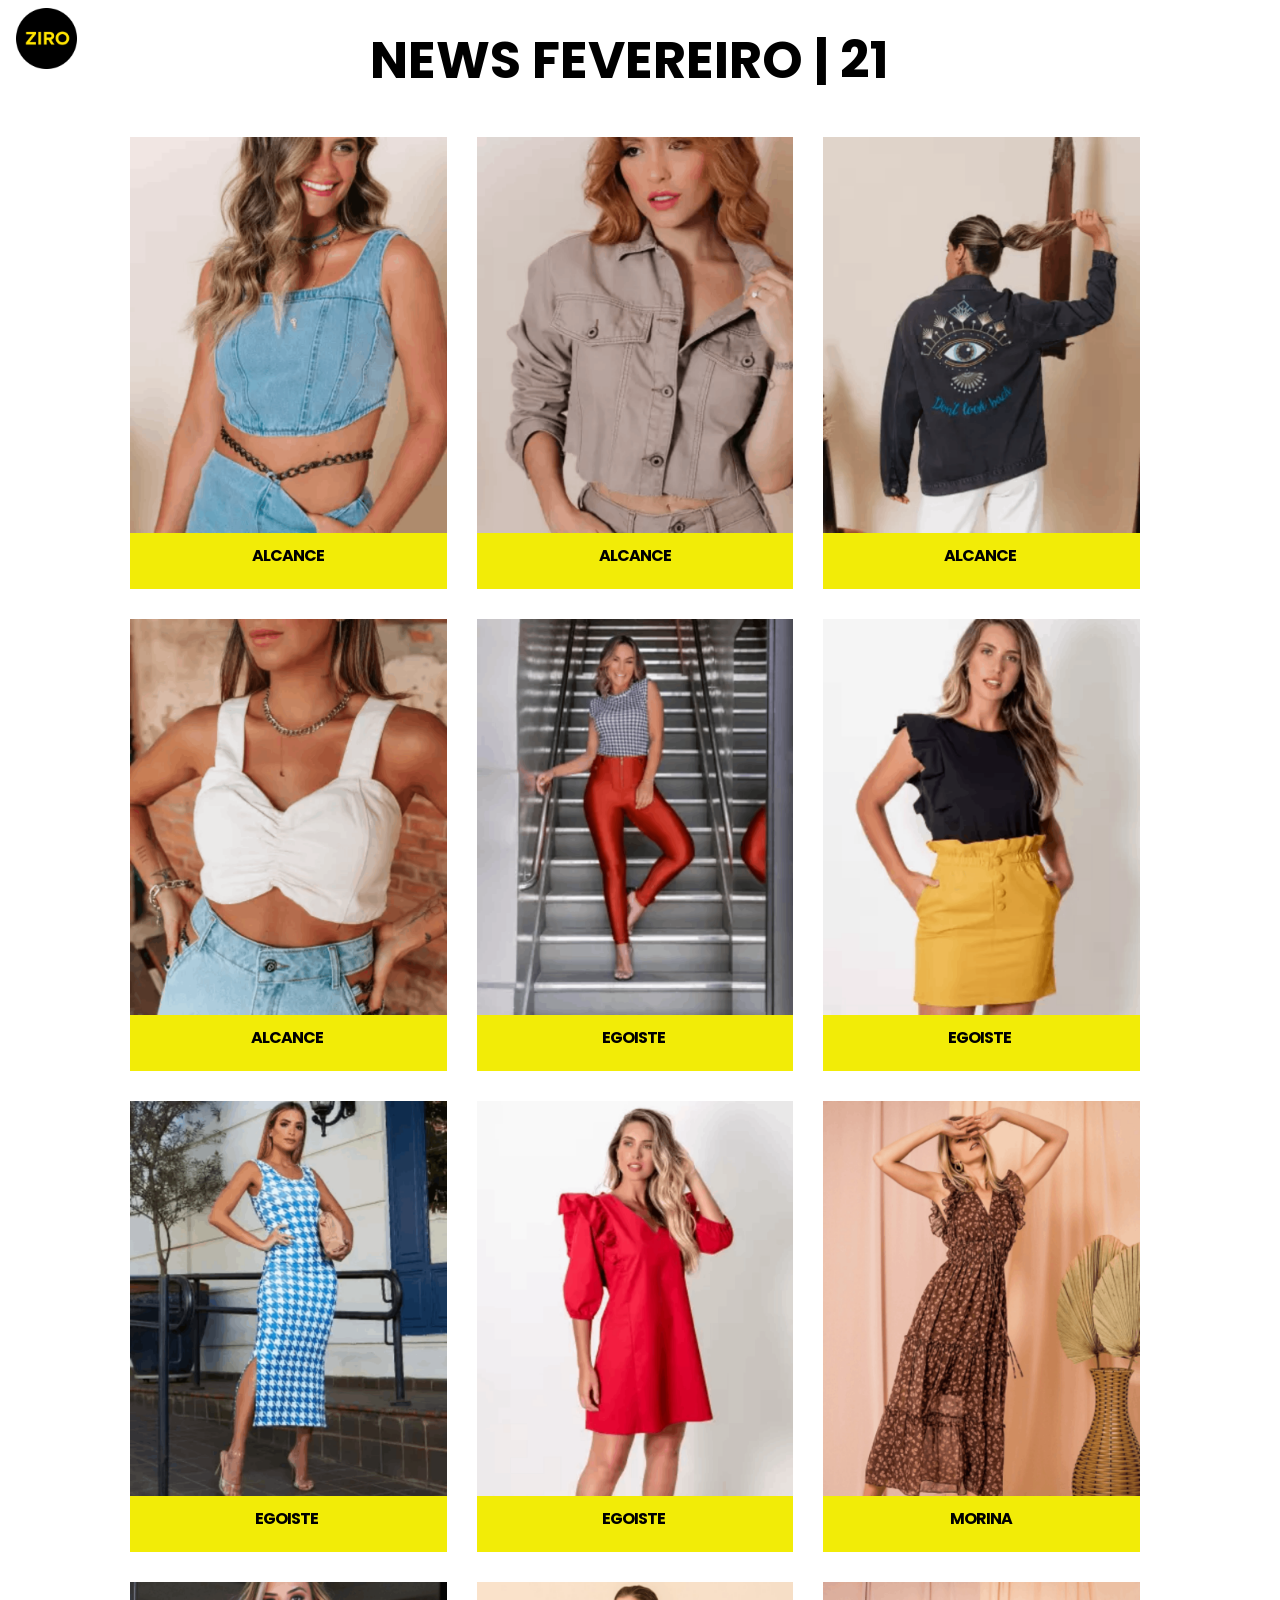
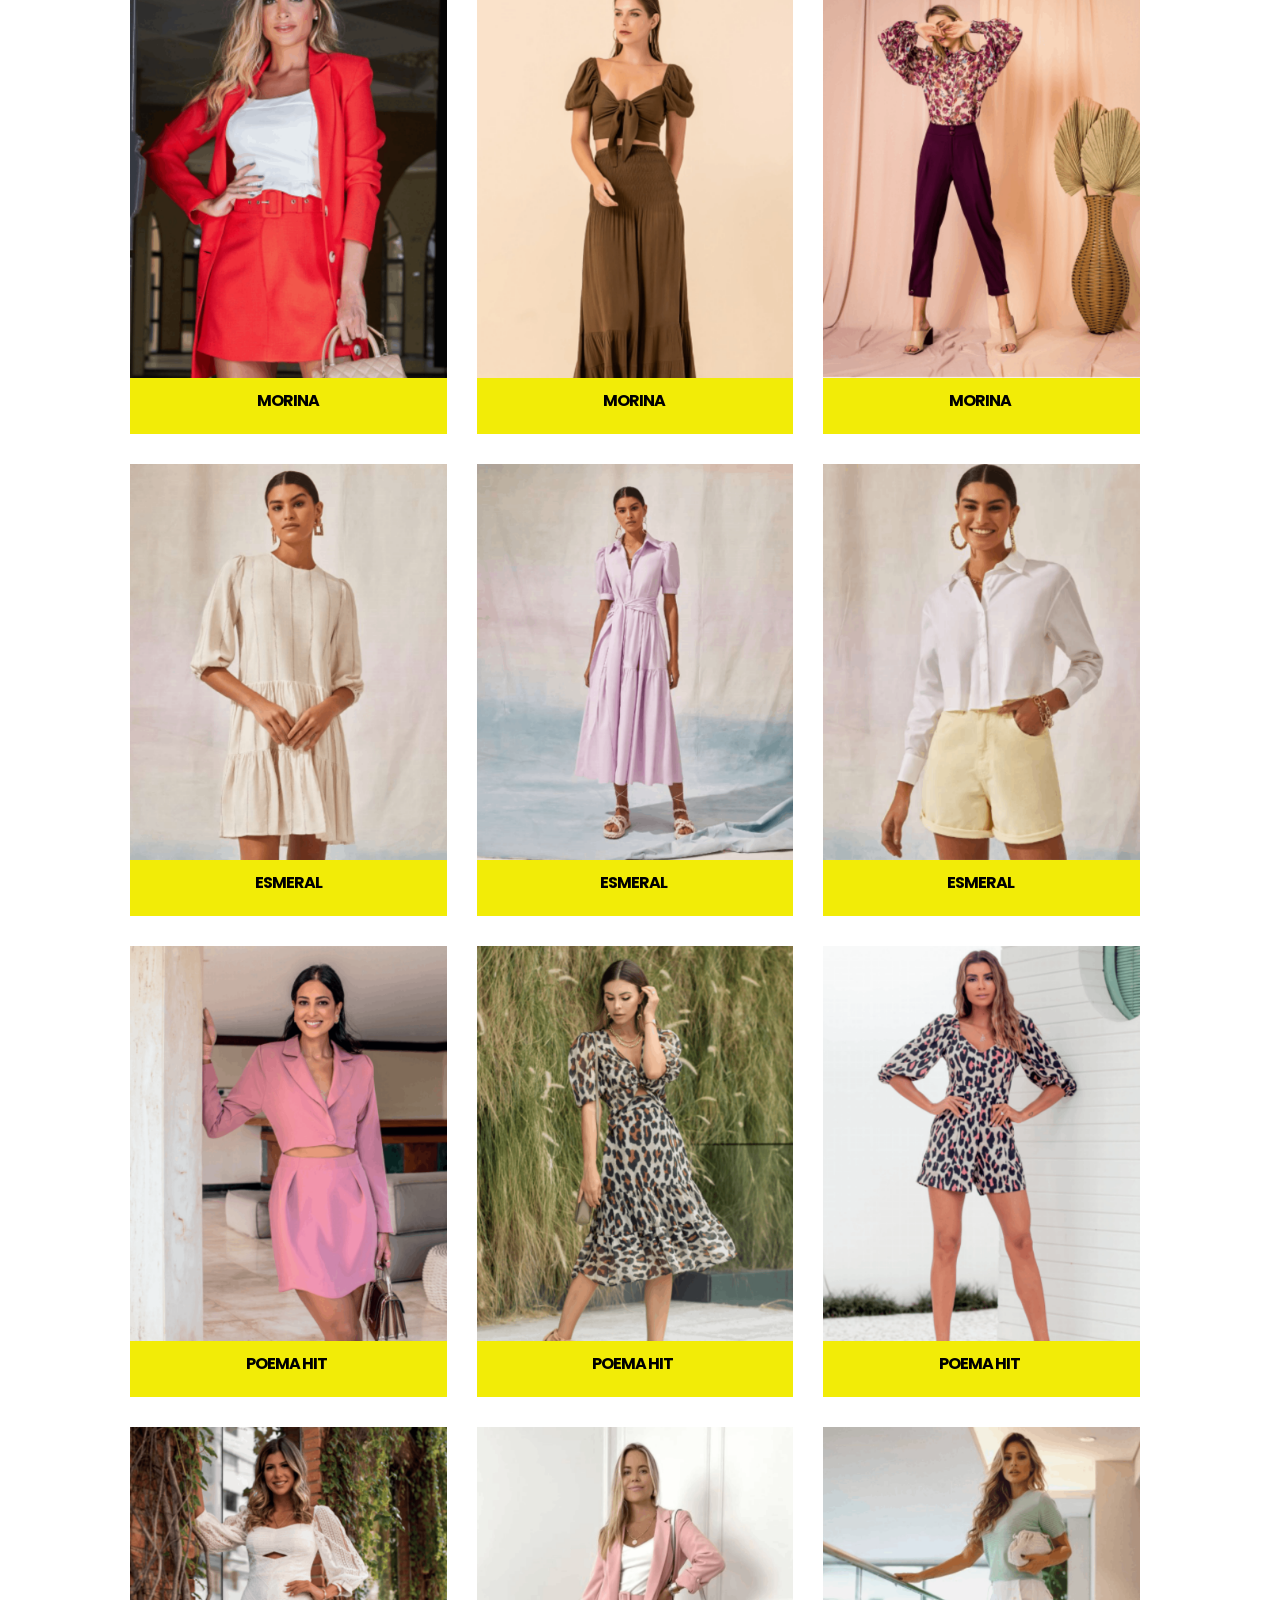
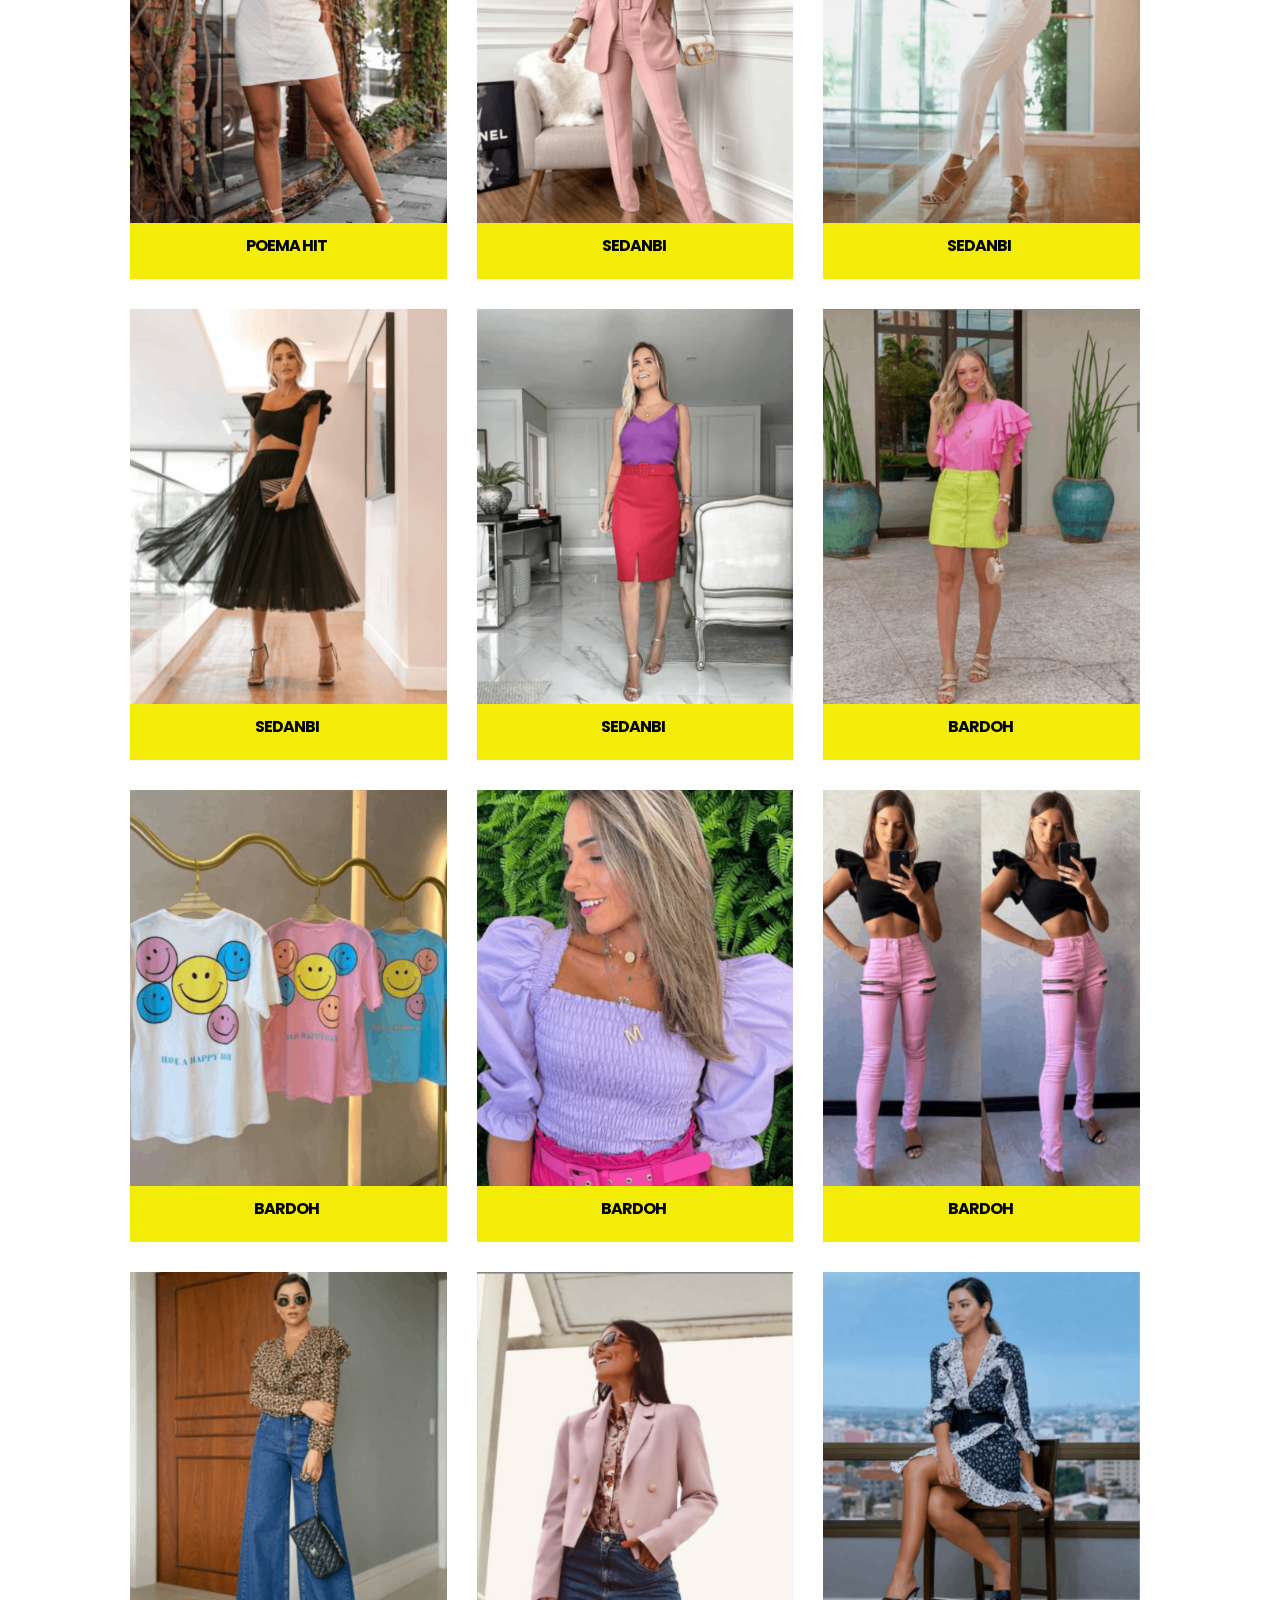
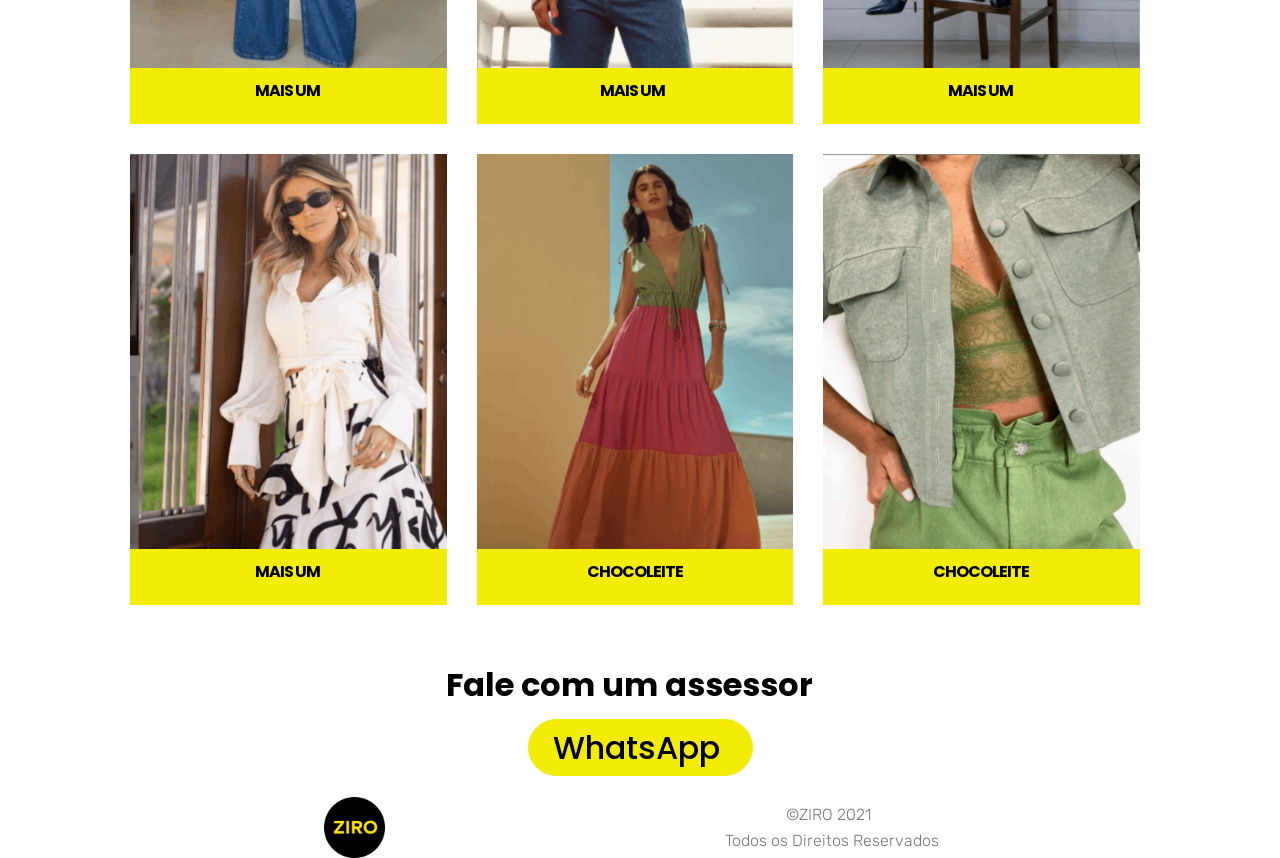
<file: zirotrendnews/index.html>
<!DOCTYPE html>
<html  >
<head>
  <!-- Site made with Mobirise Website Builder v4.12.3, https://mobirise.com -->
  <meta charset="UTF-8">
  <meta http-equiv="X-UA-Compatible" content="IE=edge">
  <meta name="generator" content="Mobirise v4.12.3, mobirise.com">
  <meta name="viewport" content="width=device-width, initial-scale=1, minimum-scale=1">
  <link rel="shortcut icon" href="assets/images/social-media-1-164x164.png" type="image/x-icon">
  <meta name="description" content="">
  
  
  <title>Home</title>
  <link rel="stylesheet" href="assets/web/assets/mobirise-icons/mobirise-icons.css">
  <link rel="stylesheet" href="assets/bootstrap/css/bootstrap.min.css">
  <link rel="stylesheet" href="assets/bootstrap/css/bootstrap-grid.min.css">
  <link rel="stylesheet" href="assets/bootstrap/css/bootstrap-reboot.min.css">
  <link rel="stylesheet" href="assets/socicon/css/styles.css">
  <link rel="stylesheet" href="assets/dropdown/css/style.css">
  <link rel="stylesheet" href="assets/theme/css/style.css">
  <link rel="stylesheet" href="assets/gallery/style.css">
  <link rel="preload" as="style" href="assets/mobirise/css/mbr-additional.css"><link rel="stylesheet" href="assets/mobirise/css/mbr-additional.css" type="text/css">
  
  
  
</head>
<body>
  <section class="menu cid-qInS0EFrZB" once="menu" id="menu3-2" data-sortbtn="btn-primary">

    
    

    <nav class="navbar navbar-dropdown navbar-expand-lg">
        <div class="navbar-brand">
            <span class="navbar-logo">
                <a href="https://ziro.app/novidades" target="_blank">
                    <img src="assets/images/social-media-1-164x164.png" alt="Mobirise" title="" style="height: 3.8rem;">
                </a>
            </span>
            
        </div>
        
      <div class="collapse navbar-collapse" id="navbarSupportedContent">
            <ul class="navbar-nav nav-dropdown nav-right" data-app-modern-menu="true"><li class="nav-item">
                    <a class="nav-link link text-white display-4" href="https://mobirise.com/extensions/commercem4/">
                        Home
                    </a>
                </li><li class="nav-item"><a class="nav-link link text-white display-4" href="https://mobirise.com/extensions/commercem4/">
                        About s</a></li></ul>
            
            
      </div>
    </nav>
</section>

<section class="cid-s0TLs6OSIV" id="info3-c" data-sortbtn="btn-primary">

    

    
    <div class="container">
        <div class="row justify-content-center">
            <div class="col-12 col-md-12 align-center">
                
                <h2 class="mbr-section-title align-center mbr-fonts-style mbr-bold display-1"><p>NEWS FEVEREIRO | 21 &nbsp;</p></h2>
            </div>
        </div>
    </div>
</section>

<section class="mbr-gallery cid-s1lKA5ng28" id="shop4-h" data-sortbtn="btn-primary">

    

    <!-- <div class="big-container"> -->
    <div class="container">
        <div class="mbr-shop"><!-- Shop Gallery --><div class="row mbr-shop__row col-md-12"><div class="wrapper-shop-items col-md-12"><div class="mbr-gallery-row"><div><div class="shop-items"><div class="mbr-gallery-item" data-tags="Impressionante" data-slide-to="0" data-seller="false"><div class="item_overlay" data-toggle="modal"></div><div class="galleryItem" data-toggle="modal"><div class="style_overlay"></div><div class="img_wraper"><img src="assets/images/1-8-800x1000-800x1000.png" alt="" title=""></div><span class="onsale mbr-fonts-style display-4" data-onsale="false" style="display: none;">SALE</span><div class="sidebar_wraper"><h4 class="item-title mbr-fonts-style mbr-text display-5">ALCANCE</h4><div class="price-block"><span class="shop-item-price mbr-fonts-style display-5"></span><span class="oldprice mbr-fonts-style display-7" style="display: none;">$38</span></div><div class="card-description"><br><br></div><div class="mbr-section-btn" buttons="0" style="display: none;"><a href="https://manylink.co/@ziromoda" class="btn btn-primary display-7">ver disponibilidade</a></div></div></div></div><div class="mbr-gallery-item" data-tags="Impressionante" data-slide-to="1" data-seller="false"><div class="item_overlay" data-toggle="modal"></div><div class="galleryItem" data-toggle="modal"><div class="style_overlay"></div><div class="img_wraper"><img src="assets/images/2-11-800x1000-800x1000.png" alt="" title=""></div><span class="onsale mbr-fonts-style display-4" data-onsale="false" style="display: none;">SALE</span><div class="sidebar_wraper"><h4 class="item-title mbr-fonts-style mbr-text display-5">ALCANCE</h4><div class="price-block"><span class="shop-item-price mbr-fonts-style display-5"></span><span class="oldprice mbr-fonts-style display-7" style="display: none;">$38</span></div><div class="card-description"><br><br></div><div class="mbr-section-btn" buttons="0" style="display: none;"><a href="https://manylink.co/@ziromoda" class="btn btn-primary display-7">ver disponibilidade</a></div></div></div></div><div class="mbr-gallery-item" data-tags="Impressionante" data-slide-to="2" data-seller="false"><div class="item_overlay" data-toggle="modal"></div><div class="galleryItem" data-toggle="modal"><div class="style_overlay"></div><div class="img_wraper"><img src="assets/images/3-8-800x1000-800x1000.png" alt="" title=""></div><span class="onsale mbr-fonts-style display-4" data-onsale="false" style="display: none;">SALE</span><div class="sidebar_wraper"><h4 class="item-title mbr-fonts-style mbr-text display-5">ALCANCE&nbsp;</h4><div class="price-block"><span class="shop-item-price mbr-fonts-style display-5"></span><span class="oldprice mbr-fonts-style display-7" style="display: none;">$38</span></div><div class="card-description"><br><br></div><div class="mbr-section-btn" buttons="0" style="display: none;"><a href="https://manylink.co/@ziromoda" class="btn btn-primary display-7">ver disponibilidade</a></div></div></div></div><div class="mbr-gallery-item" data-tags="Impressionante" data-slide-to="3" data-seller="false"><div class="item_overlay" data-toggle="modal"></div><div class="galleryItem" data-toggle="modal"><div class="style_overlay"></div><div class="img_wraper"><img src="assets/images/4-9-800x1000-800x1000.png" alt="" title=""></div><span class="onsale mbr-fonts-style display-4" data-onsale="false" style="display: none;">SALE</span><div class="sidebar_wraper"><h4 class="item-title mbr-fonts-style mbr-text display-5">ALCANCE&nbsp;</h4><div class="price-block"><span class="shop-item-price mbr-fonts-style display-5"></span><span class="oldprice mbr-fonts-style display-7" style="display: none;">$38</span></div><div class="card-description"><br><br></div><div class="mbr-section-btn" buttons="0" style="display: none;"><a href="https://manylink.co/@ziromoda" class="btn btn-primary display-7">ver disponibilidade</a></div></div></div></div><div class="mbr-gallery-item" data-tags="Impressionante" data-slide-to="4" data-seller="false"><div class="item_overlay" data-toggle="modal"></div><div class="galleryItem" data-toggle="modal"><div class="style_overlay"></div><div class="img_wraper"><img src="assets/images/5-6-800x1000-800x1000.png" alt="" title=""></div><span class="onsale mbr-fonts-style display-4" data-onsale="false" style="display: none;">SALE</span><div class="sidebar_wraper"><h4 class="item-title mbr-fonts-style mbr-text display-5">EGOISTE&nbsp;</h4><div class="price-block"><span class="shop-item-price mbr-fonts-style display-5"></span><span class="oldprice mbr-fonts-style display-7" style="display: none;">$38</span></div><div class="card-description"><br><br></div><div class="mbr-section-btn" buttons="0" style="display: none;"><a href="assets/files/app.vesti.mobi22600b1cb237207-1.pdf" class="btn btn-primary display-7">ver disponibilidade</a></div></div></div></div><div class="mbr-gallery-item" data-tags="Impressionante" data-slide-to="5" data-seller="false"><div class="item_overlay" data-toggle="modal"></div><div class="galleryItem" data-toggle="modal"><div class="style_overlay"></div><div class="img_wraper"><img src="assets/images/6-7-800x1000-800x1000.png" alt="" title=""></div><span class="onsale mbr-fonts-style display-4" data-onsale="false" style="display: none;">SALE</span><div class="sidebar_wraper"><h4 class="item-title mbr-fonts-style mbr-text display-5">EGOISTE &nbsp;</h4><div class="price-block"><span class="shop-item-price mbr-fonts-style display-5"></span><span class="oldprice mbr-fonts-style display-7" style="display: none;">$38</span></div><div class="card-description"><br><br></div><div class="mbr-section-btn" buttons="0" style="display: none;"><a href="https://manylink.co/@ziromoda" class="btn btn-primary display-7">ver disponibilidade</a></div></div></div></div><div class="mbr-gallery-item" data-tags="Impressionante" data-slide-to="6" data-seller="false"><div class="item_overlay" data-toggle="modal"></div><div class="galleryItem" data-toggle="modal"><div class="style_overlay"></div><div class="img_wraper"><img src="assets/images/7-7-800x1000-800x1000.png" alt="" title=""></div><span class="onsale mbr-fonts-style display-4" data-onsale="false" style="display: none;">SALE</span><div class="sidebar_wraper"><h4 class="item-title mbr-fonts-style mbr-text display-5">EGOISTE &nbsp;</h4><div class="price-block"><span class="shop-item-price mbr-fonts-style display-5"></span><span class="oldprice mbr-fonts-style display-7" style="display: none;">$38</span></div><div class="card-description"><br><br></div><div class="mbr-section-btn" buttons="0" style="display: none;"><a href="https://manylink.co/@ziromoda" class="btn btn-primary display-7">ver disponibilidade</a></div></div></div></div><div class="mbr-gallery-item" data-tags="Impressionante" data-slide-to="7" data-seller="false"><div class="item_overlay" data-toggle="modal"></div><div class="galleryItem" data-toggle="modal"><div class="style_overlay"></div><div class="img_wraper"><img src="assets/images/8-2-800x1000-800x1000.png" alt="" title=""></div><span class="onsale mbr-fonts-style display-4" data-onsale="false" style="display: none;">SALE</span><div class="sidebar_wraper"><h4 class="item-title mbr-fonts-style mbr-text display-5">EGOISTE&nbsp;</h4><div class="price-block"><span class="shop-item-price mbr-fonts-style display-5"></span><span class="oldprice mbr-fonts-style display-7" style="display: none;">$38</span></div><div class="card-description"><br><br></div><div class="mbr-section-btn" buttons="0" style="display: none;"><a href="https://manylink.co/@ziromoda" class="btn btn-primary display-7">ver disponibilidade</a></div></div></div></div><div class="mbr-gallery-item" data-tags="Impressionante" data-slide-to="8" data-seller="false"><div class="item_overlay" data-toggle="modal"></div><div class="galleryItem" data-toggle="modal"><div class="style_overlay"></div><div class="img_wraper"><img src="assets/images/9-3-800x1000-800x1000.png" alt="" title=""></div><span class="onsale mbr-fonts-style display-4" data-onsale="false" style="display: none;">SALE</span><div class="sidebar_wraper"><h4 class="item-title mbr-fonts-style mbr-text display-5">MORINA</h4><div class="price-block"><span class="shop-item-price mbr-fonts-style display-5"></span><span class="oldprice mbr-fonts-style display-7" style="display: none;">$38</span></div><div class="card-description"><br><br></div><div class="mbr-section-btn" buttons="0" style="display: none;"><a href="https://manylink.co/@ziromoda" class="btn btn-primary display-7">ver disponibilidade</a></div></div></div></div><div class="mbr-gallery-item" data-tags="Impressionante" data-slide-to="9" data-seller="false"><div class="item_overlay" data-toggle="modal"></div><div class="galleryItem" data-toggle="modal"><div class="style_overlay"></div><div class="img_wraper"><img src="assets/images/10-3-800x1000-800x1000.png" alt="" title=""></div><span class="onsale mbr-fonts-style display-4" data-onsale="false" style="display: none;">SALE</span><div class="sidebar_wraper"><h4 class="item-title mbr-fonts-style mbr-text display-5">MORINA</h4><div class="price-block"><span class="shop-item-price mbr-fonts-style display-5"></span><span class="oldprice mbr-fonts-style display-7" style="display: none;">$38</span></div><div class="card-description"><br><br></div><div class="mbr-section-btn" buttons="0" style="display: none;"><a href="https://manylink.co/@ziromoda" class="btn btn-primary display-7">ver disponibilidade</a></div></div></div></div><div class="mbr-gallery-item" data-tags="Impressionante" data-slide-to="10" data-seller="false"><div class="item_overlay" data-toggle="modal"></div><div class="galleryItem" data-toggle="modal"><div class="style_overlay"></div><div class="img_wraper"><img src="assets/images/11-2-800x1000-800x1000.png" alt="" title=""></div><span class="onsale mbr-fonts-style display-4" data-onsale="false" style="display: none;">SALE</span><div class="sidebar_wraper"><h4 class="item-title mbr-fonts-style mbr-text display-5">MORINA&nbsp;</h4><div class="price-block"><span class="shop-item-price mbr-fonts-style display-5"></span><span class="oldprice mbr-fonts-style display-7" style="display: none;">$38</span></div><div class="card-description"><br><br></div><div class="mbr-section-btn" buttons="0" style="display: none;"><a href="https://manylink.co/@ziromoda" class="btn btn-primary display-7">ver disponibilidade</a></div></div></div></div><div class="mbr-gallery-item" data-tags="Impressionante" data-slide-to="11" data-seller="false"><div class="item_overlay" data-toggle="modal"></div><div class="galleryItem" data-toggle="modal"><div class="style_overlay"></div><div class="img_wraper"><img src="assets/images/12-2-800x1000-800x1000.png" alt="" title=""></div><span class="onsale mbr-fonts-style display-4" data-onsale="false" style="display: none;">SALE</span><div class="sidebar_wraper"><h4 class="item-title mbr-fonts-style mbr-text display-5">MORINA&nbsp;</h4><div class="price-block"><span class="shop-item-price mbr-fonts-style display-5"></span><span class="oldprice mbr-fonts-style display-7" style="display: none;">$38</span></div><div class="card-description"><br><br></div><div class="mbr-section-btn" buttons="0" style="display: none;"><a href="https://manylink.co/@ziromoda" class="btn btn-primary display-7">ver disponibilidade</a></div></div></div></div><div class="mbr-gallery-item" data-tags="Impressionante" data-slide-to="12" data-seller="false"><div class="item_overlay" data-toggle="modal"></div><div class="galleryItem" data-toggle="modal"><div class="style_overlay"></div><div class="img_wraper"><img src="assets/images/13-3-800x1000-800x1000.png" alt="" title=""></div><span class="onsale mbr-fonts-style display-4" data-onsale="false" style="display: none;">SALE</span><div class="sidebar_wraper"><h4 class="item-title mbr-fonts-style mbr-text display-5">ESMERAL</h4><div class="price-block"><span class="shop-item-price mbr-fonts-style display-5"></span><span class="oldprice mbr-fonts-style display-7" style="display: none;">$38</span></div><div class="card-description"><br><br></div><div class="mbr-section-btn" buttons="0" style="display: none;"><a href="https://manylink.co/@ziromoda" class="btn btn-primary display-7">ver disponibilidade</a></div></div></div></div><div class="mbr-gallery-item" data-tags="Impressionante" data-slide-to="13" data-seller="false"><div class="item_overlay" data-toggle="modal"></div><div class="galleryItem" data-toggle="modal"><div class="style_overlay"></div><div class="img_wraper"><img src="assets/images/14-2-800x1000-800x1000.png" alt="" title=""></div><span class="onsale mbr-fonts-style display-4" data-onsale="false" style="display: none;">SALE</span><div class="sidebar_wraper"><h4 class="item-title mbr-fonts-style mbr-text display-5">ESMERAL&nbsp;</h4><div class="price-block"><span class="shop-item-price mbr-fonts-style display-5"></span><span class="oldprice mbr-fonts-style display-7" style="display: none;">$38</span></div><div class="card-description"><br><br></div><div class="mbr-section-btn" buttons="0" style="display: none;"><a href="https://manylink.co/@ziromoda" class="btn btn-primary display-7">ver disponibilidade</a></div></div></div></div><div class="mbr-gallery-item" data-tags="Impressionante" data-slide-to="14" data-seller="false"><div class="item_overlay" data-toggle="modal"></div><div class="galleryItem" data-toggle="modal"><div class="style_overlay"></div><div class="img_wraper"><img src="assets/images/15-2-800x1000-800x1000.png" alt="" title=""></div><span class="onsale mbr-fonts-style display-4" data-onsale="false" style="display: none;">SALE</span><div class="sidebar_wraper"><h4 class="item-title mbr-fonts-style mbr-text display-5">ESMERAL&nbsp;</h4><div class="price-block"><span class="shop-item-price mbr-fonts-style display-5"></span><span class="oldprice mbr-fonts-style display-7" style="display: none;">$38</span></div><div class="card-description"><br><br></div><div class="mbr-section-btn" buttons="0" style="display: none;"><a href="https://manylink.co/@ziromoda" class="btn btn-primary display-7">ver disponibilidade</a></div></div></div></div><div class="mbr-gallery-item" data-tags="Impressionante" data-slide-to="15" data-seller="false"><div class="item_overlay" data-toggle="modal"></div><div class="galleryItem" data-toggle="modal"><div class="style_overlay"></div><div class="img_wraper"><img src="assets/images/16-800x1000-800x1000.png" alt="" title=""></div><span class="onsale mbr-fonts-style display-4" data-onsale="false" style="display: none;">SALE</span><div class="sidebar_wraper"><h4 class="item-title mbr-fonts-style mbr-text display-5">POEMA HIT &nbsp;</h4><div class="price-block"><span class="shop-item-price mbr-fonts-style display-5"></span><span class="oldprice mbr-fonts-style display-7" style="display: none;">$38</span></div><div class="card-description"><br><br></div><div class="mbr-section-btn" buttons="0" style="display: none;"><a href="https://manylink.co/@ziromoda" class="btn btn-primary display-7">ver disponibilidade</a></div></div></div></div><div class="mbr-gallery-item" data-tags="Impressionante" data-slide-to="16" data-seller="false"><div class="item_overlay" data-toggle="modal"></div><div class="galleryItem" data-toggle="modal"><div class="style_overlay"></div><div class="img_wraper"><img src="assets/images/17-800x1000-800x1000.png" alt="" title=""></div><span class="onsale mbr-fonts-style display-4" data-onsale="false" style="display: none;">SALE</span><div class="sidebar_wraper"><h4 class="item-title mbr-fonts-style mbr-text display-5">POEMA HIT &nbsp;</h4><div class="price-block"><span class="shop-item-price mbr-fonts-style display-5"></span><span class="oldprice mbr-fonts-style display-7" style="display: none;">$38</span></div><div class="card-description"><br><br></div><div class="mbr-section-btn" buttons="0" style="display: none;"><a href="https://manylink.co/@ziromoda" class="btn btn-primary display-7">ver disponibilidade</a></div></div></div></div><div class="mbr-gallery-item" data-tags="Impressionante" data-slide-to="17" data-seller="false"><div class="item_overlay" data-toggle="modal"></div><div class="galleryItem" data-toggle="modal"><div class="style_overlay"></div><div class="img_wraper"><img src="assets/images/18-1-800x1000-800x1000.png" alt="" title=""></div><span class="onsale mbr-fonts-style display-4" data-onsale="false" style="display: none;">SALE</span><div class="sidebar_wraper"><h4 class="item-title mbr-fonts-style mbr-text display-5">POEMA HIT &nbsp;</h4><div class="price-block"><span class="shop-item-price mbr-fonts-style display-5"></span><span class="oldprice mbr-fonts-style display-7" style="display: none;">$38</span></div><div class="card-description"><br><br></div><div class="mbr-section-btn" buttons="0" style="display: none;"><a href="https://manylink.co/@ziromoda" class="btn btn-primary display-7">ver disponibilidade</a></div></div></div></div><div class="mbr-gallery-item" data-tags="Impressionante" data-slide-to="18" data-seller="false"><div class="item_overlay" data-toggle="modal"></div><div class="galleryItem" data-toggle="modal"><div class="style_overlay"></div><div class="img_wraper"><img src="assets/images/19-1-800x1000-800x1000.png" alt="" title=""></div><span class="onsale mbr-fonts-style display-4" data-onsale="false" style="display: none;">SALE</span><div class="sidebar_wraper"><h4 class="item-title mbr-fonts-style mbr-text display-5">POEMA HIT &nbsp;</h4><div class="price-block"><span class="shop-item-price mbr-fonts-style display-5"></span><span class="oldprice mbr-fonts-style display-7" style="display: none;">$38</span></div><div class="card-description"><br><br></div><div class="mbr-section-btn" buttons="0" style="display: none;"><a href="https://manylink.co/@ziromoda" class="btn btn-primary display-7">ver disponibilidade</a></div></div></div></div><div class="mbr-gallery-item" data-tags="Impressionante" data-slide-to="19" data-seller="false"><div class="item_overlay" data-toggle="modal"></div><div class="galleryItem" data-toggle="modal"><div class="style_overlay"></div><div class="img_wraper"><img src="assets/images/20-1-800x1000-800x1000.png" alt="" title=""></div><span class="onsale mbr-fonts-style display-4" data-onsale="false" style="display: none;">SALE</span><div class="sidebar_wraper"><h4 class="item-title mbr-fonts-style mbr-text display-5">SEDANBI&nbsp;</h4><div class="price-block"><span class="shop-item-price mbr-fonts-style display-5"></span><span class="oldprice mbr-fonts-style display-7" style="display: none;">$38</span></div><div class="card-description"><br><br></div><div class="mbr-section-btn" buttons="0" style="display: none;"><a href="https://manylink.co/@ziromoda" class="btn btn-primary display-7">ver disponibilidade</a></div></div></div></div><div class="mbr-gallery-item" data-tags="Impressionante" data-slide-to="20" data-seller="false"><div class="item_overlay" data-toggle="modal"></div><div class="galleryItem" data-toggle="modal"><div class="style_overlay"></div><div class="img_wraper"><img src="assets/images/21-1-800x1000-800x1000.png" alt="" title=""></div><span class="onsale mbr-fonts-style display-4" data-onsale="false" style="display: none;">SALE</span><div class="sidebar_wraper"><h4 class="item-title mbr-fonts-style mbr-text display-5">SEDANBI &nbsp;</h4><div class="price-block"><span class="shop-item-price mbr-fonts-style display-5"></span><span class="oldprice mbr-fonts-style display-7" style="display: none;">$38</span></div><div class="card-description"><br><br></div><div class="mbr-section-btn" buttons="0" style="display: none;"><a href="https://manylink.co/@ziromoda" class="btn btn-primary display-7">ver disponibilidade</a></div></div></div></div><div class="mbr-gallery-item" data-tags="Impressionante" data-slide-to="21" data-seller="false"><div class="item_overlay" data-toggle="modal"></div><div class="galleryItem" data-toggle="modal"><div class="style_overlay"></div><div class="img_wraper"><img src="assets/images/22-1-800x1000-800x1000.png" alt="" title=""></div><span class="onsale mbr-fonts-style display-4" data-onsale="false" style="display: none;">SALE</span><div class="sidebar_wraper"><h4 class="item-title mbr-fonts-style mbr-text display-5">SEDANBI&nbsp;</h4><div class="price-block"><span class="shop-item-price mbr-fonts-style display-5"></span><span class="oldprice mbr-fonts-style display-7" style="display: none;">$38</span></div><div class="card-description"><br><br></div><div class="mbr-section-btn" buttons="0" style="display: none;"><a href="https://manylink.co/@ziromoda" class="btn btn-primary display-7">ver disponibilidade</a></div></div></div></div><div class="mbr-gallery-item" data-tags="Impressionante" data-slide-to="22" data-seller="false"><div class="item_overlay" data-toggle="modal"></div><div class="galleryItem" data-toggle="modal"><div class="style_overlay"></div><div class="img_wraper"><img src="assets/images/23-800x1000-800x1000.png" alt="" title=""></div><span class="onsale mbr-fonts-style display-4" data-onsale="false" style="display: none;">SALE</span><div class="sidebar_wraper"><h4 class="item-title mbr-fonts-style mbr-text display-5">SEDANBI &nbsp;</h4><div class="price-block"><span class="shop-item-price mbr-fonts-style display-5"></span><span class="oldprice mbr-fonts-style display-7" style="display: none;">$38</span></div><div class="card-description"><br><br></div><div class="mbr-section-btn" buttons="0" style="display: none;"><a href="https://manylink.co/@ziromoda" class="btn btn-primary display-7">ver disponibilidade</a></div></div></div></div><div class="mbr-gallery-item" data-tags="Impressionante" data-slide-to="23" data-seller="false"><div class="item_overlay" data-toggle="modal"></div><div class="galleryItem" data-toggle="modal"><div class="style_overlay"></div><div class="img_wraper"><img src="assets/images/24-800x1000-800x1000.png" alt="" title=""></div><span class="onsale mbr-fonts-style display-4" data-onsale="false" style="display: none;">SALE</span><div class="sidebar_wraper"><h4 class="item-title mbr-fonts-style mbr-text display-5">BARDOH&nbsp;</h4><div class="price-block"><span class="shop-item-price mbr-fonts-style display-5"></span><span class="oldprice mbr-fonts-style display-7" style="display: none;">$38</span></div><div class="card-description"><br><br></div><div class="mbr-section-btn" buttons="0" style="display: none;"><a href="https://manylink.co/@ziromoda" class="btn btn-primary display-7">ver disponibilidade</a></div></div></div></div><div class="mbr-gallery-item" data-tags="Impressionante" data-slide-to="24" data-seller="false"><div class="item_overlay" data-toggle="modal"></div><div class="galleryItem" data-toggle="modal"><div class="style_overlay"></div><div class="img_wraper"><img src="assets/images/25-800x1000-800x1000.png" alt="" title=""></div><span class="onsale mbr-fonts-style display-4" data-onsale="false" style="display: none;">SALE</span><div class="sidebar_wraper"><h4 class="item-title mbr-fonts-style mbr-text display-5">BARDOH &nbsp;</h4><div class="price-block"><span class="shop-item-price mbr-fonts-style display-5"></span><span class="oldprice mbr-fonts-style display-7" style="display: none;">$38</span></div><div class="card-description"><br><br></div><div class="mbr-section-btn" buttons="0" style="display: none;"><a href="https://manylink.co/@ziromoda" class="btn btn-primary display-7">ver disponibilidade</a></div></div></div></div><div class="mbr-gallery-item" data-tags="Impressionante" data-slide-to="25" data-seller="false"><div class="item_overlay" data-toggle="modal"></div><div class="galleryItem" data-toggle="modal"><div class="style_overlay"></div><div class="img_wraper"><img src="assets/images/26-800x1000-800x1000.png" alt="" title=""></div><span class="onsale mbr-fonts-style display-4" data-onsale="false" style="display: none;">SALE</span><div class="sidebar_wraper"><h4 class="item-title mbr-fonts-style mbr-text display-5">BARDOH&nbsp;</h4><div class="price-block"><span class="shop-item-price mbr-fonts-style display-5"></span><span class="oldprice mbr-fonts-style display-7" style="display: none;">$38</span></div><div class="card-description"><br><br></div><div class="mbr-section-btn" buttons="0" style="display: none;"><a href="https://manylink.co/@ziromoda" class="btn btn-primary display-7">ver disponibilidade</a></div></div></div></div><div class="mbr-gallery-item" data-tags="Impressionante" data-slide-to="26" data-seller="false"><div class="item_overlay" data-toggle="modal"></div><div class="galleryItem" data-toggle="modal"><div class="style_overlay"></div><div class="img_wraper"><img src="assets/images/27-800x1000-800x1000.png" alt="" title=""></div><span class="onsale mbr-fonts-style display-4" data-onsale="false" style="display: none;">SALE</span><div class="sidebar_wraper"><h4 class="item-title mbr-fonts-style mbr-text display-5">BARDOH&nbsp;</h4><div class="price-block"><span class="shop-item-price mbr-fonts-style display-5"></span><span class="oldprice mbr-fonts-style display-7" style="display: none;">$38</span></div><div class="card-description"><br><br></div><div class="mbr-section-btn" buttons="0" style="display: none;"><a href="https://manylink.co/@ziromoda" class="btn btn-primary display-7">ver disponibilidade</a></div></div></div></div><div class="mbr-gallery-item" data-tags="Impressionante" data-slide-to="27" data-seller="false"><div class="item_overlay" data-toggle="modal"></div><div class="galleryItem" data-toggle="modal"><div class="style_overlay"></div><div class="img_wraper"><img src="assets/images/28-800x1000-800x1000.png" alt="" title=""></div><span class="onsale mbr-fonts-style display-4" data-onsale="false" style="display: none;">SALE</span><div class="sidebar_wraper"><h4 class="item-title mbr-fonts-style mbr-text display-5">MAIS UM&nbsp;</h4><div class="price-block"><span class="shop-item-price mbr-fonts-style display-5"></span><span class="oldprice mbr-fonts-style display-7" style="display: none;">$38</span></div><div class="card-description"><br><br></div><div class="mbr-section-btn" buttons="0" style="display: none;"><a href="https://manylink.co/@ziromoda" class="btn btn-primary display-7">ver disponibilidade</a></div></div></div></div><div class="mbr-gallery-item" data-tags="Impressionante" data-slide-to="28" data-seller="false"><div class="item_overlay" data-toggle="modal"></div><div class="galleryItem" data-toggle="modal"><div class="style_overlay"></div><div class="img_wraper"><img src="assets/images/29-800x1000-800x1000.png" alt="" title=""></div><span class="onsale mbr-fonts-style display-4" data-onsale="false" style="display: none;">SALE</span><div class="sidebar_wraper"><h4 class="item-title mbr-fonts-style mbr-text display-5">MAIS UM &nbsp;</h4><div class="price-block"><span class="shop-item-price mbr-fonts-style display-5"></span><span class="oldprice mbr-fonts-style display-7" style="display: none;">$38</span></div><div class="card-description"><br><br></div><div class="mbr-section-btn" buttons="0" style="display: none;"><a href="https://manylink.co/@ziromoda" class="btn btn-primary display-7">ver disponibilidade</a></div></div></div></div><div class="mbr-gallery-item" data-tags="Impressionante" data-slide-to="29" data-seller="false"><div class="item_overlay" data-toggle="modal"></div><div class="galleryItem" data-toggle="modal"><div class="style_overlay"></div><div class="img_wraper"><img src="assets/images/30-800x1000-800x1000.png" alt="" title=""></div><span class="onsale mbr-fonts-style display-4" data-onsale="false" style="display: none;">SALE</span><div class="sidebar_wraper"><h4 class="item-title mbr-fonts-style mbr-text display-5">MAIS UM&nbsp;</h4><div class="price-block"><span class="shop-item-price mbr-fonts-style display-5"></span><span class="oldprice mbr-fonts-style display-7" style="display: none;">$38</span></div><div class="card-description"><br><br></div><div class="mbr-section-btn" buttons="0" style="display: none;"><a href="https://manylink.co/@ziromoda" class="btn btn-primary display-7">ver disponibilidade</a></div></div></div></div><div class="mbr-gallery-item" data-tags="Impressionante" data-slide-to="30" data-seller="false"><div class="item_overlay" data-toggle="modal"></div><div class="galleryItem" data-toggle="modal"><div class="style_overlay"></div><div class="img_wraper"><img src="assets/images/31-800x1000-800x1000.png" alt="" title=""></div><span class="onsale mbr-fonts-style display-4" data-onsale="false" style="display: none;">SALE</span><div class="sidebar_wraper"><h4 class="item-title mbr-fonts-style mbr-text display-5">MAIS UM&nbsp;</h4><div class="price-block"><span class="shop-item-price mbr-fonts-style display-5"></span><span class="oldprice mbr-fonts-style display-7" style="display: none;">$38</span></div><div class="card-description"><br><br></div><div class="mbr-section-btn" buttons="0" style="display: none;"><a href="https://manylink.co/@ziromoda" class="btn btn-primary display-7">ver disponibilidade</a></div></div></div></div><div class="mbr-gallery-item" data-tags="Impressionante" data-slide-to="31" data-seller="false"><div class="item_overlay" data-toggle="modal"></div><div class="galleryItem" data-toggle="modal"><div class="style_overlay"></div><div class="img_wraper"><img src="assets/images/32-800x1000-800x1000.png" alt="" title=""></div><span class="onsale mbr-fonts-style display-4" data-onsale="false" style="display: none;">SALE</span><div class="sidebar_wraper"><h4 class="item-title mbr-fonts-style mbr-text display-5">CHOCOLEITE</h4><div class="price-block"><span class="shop-item-price mbr-fonts-style display-5"></span><span class="oldprice mbr-fonts-style display-7" style="display: none;">$38</span></div><div class="card-description"><br><br></div><div class="mbr-section-btn" buttons="0" style="display: none;"><a href="https://manylink.co/@ziromoda" class="btn btn-primary display-7">ver disponibilidade</a></div></div></div></div><div class="mbr-gallery-item" data-tags="Impressionante" data-slide-to="32" data-seller="false"><div class="item_overlay" data-toggle="modal"></div><div class="galleryItem" data-toggle="modal"><div class="style_overlay"></div><div class="img_wraper"><img src="assets/images/33-800x1000-800x1000.png" alt="" title=""></div><span class="onsale mbr-fonts-style display-4" data-onsale="false" style="display: none;">SALE</span><div class="sidebar_wraper"><h4 class="item-title mbr-fonts-style mbr-text display-5">CHOCOLEITE</h4><div class="price-block"><span class="shop-item-price mbr-fonts-style display-5"></span><span class="oldprice mbr-fonts-style display-7" style="display: none;">$38</span></div><div class="card-description"><br><br></div><div class="mbr-section-btn" buttons="0" style="display: none;"><a href="https://manylink.co/@ziromoda" class="btn btn-primary display-7">ver disponibilidade</a></div></div></div></div></div></div><div class="clearfix"></div></div></div></div><!-- Lightbox --><div class="shopItemsModal_wraper" style="z-index: 2500;"><div class="shopItemsModalBg"></div><div class="shopItemsModal row"><div class="col-md-6 image-modal"></div><div class="col-md-6 text-modal"></div><div class="closeModal"><div class="close-modal-wrapper"></div></div></div></div></div>
    </div>

</section>

<section class="cid-s0TE81MaFV" id="content7-a" data-sortbtn="btn-primary">

    

    
    <div class="container">
        <div class="row justify-content-center">
            <div class="col-12 col-md-12 align-center">
                <h3 class="mbr-section-subtitle align-center mbr-fonts-style pb-2 display-5"></h3>
                <h2 class="mbr-section-title align-center mbr-fonts-style mbr-bold display-2">Fale com um assessor &nbsp;&nbsp;<br></h2>
            </div>
        </div>
    </div>
</section>

<section class="mbr-section content11 cid-s1lNmthmta" id="content11-i" data-sortbtn="btn-primary">

    

    <div class="container-fluid">
        <div class="row justify-content-center">
            <div class="col-12 col-lg-10">
                <div class="mbr-section-btn align-center"><a class="btn btn-primary display-2" href="https://linktr.ee/ziroassessoria" target="_blank">WhatsApp&nbsp;</a></div>
            </div>
        </div>
    </div>
</section>

<section class="cid-s0HMZNCu1O" id="footer2-9" data-sortbtn="btn-primary">

    

    

    <div class="container">
        <div class="row align-center justify-content-center align-items-center">
            <div class="logo-section col-sm-12 col-lg-4">
                <a href="https://ziro.com.br/"><img src="assets/images/social-media-1-164x164.png" height="128" alt="Mobirise" title="" style="height: 3.8rem;">
                </a>
            </div>
            <div class="col-sm-12 col-lg-4 mbr-text mbr-fonts-style mbr-light display-7">
                ©ZIRO 2021&nbsp;<br>&nbsp;Todos os Direitos Reservados</div>
            
        </div>
    </div>
</section>


  <script src="assets/web/assets/jquery/jquery.min.js"></script>
  <script src="assets/popper/popper.min.js"></script>
  <script src="assets/bootstrap/js/bootstrap.min.js"></script>
  <script src="assets/smoothscroll/smooth-scroll.js"></script>
  <script src="assets/touchswipe/jquery.touch-swipe.min.js"></script>
  <script src="assets/mobirise-shop/script.js"></script>
  <script src="assets/dropdown/js/nav-dropdown.js"></script>
  <script src="assets/dropdown/js/navbar-dropdown.js"></script>
  <script src="assets/theme/js/script.js"></script>
  <script src="assets/gallery/player.min.js"></script>
  <script src="assets/gallery/script.js"></script>
  
  
 <div id="scrollToTop" class="scrollToTop mbr-arrow-up"><a style="text-align: center;"><i class="mbr-arrow-up-icon mbr-arrow-up-icon-cm cm-icon cm-icon-smallarrow-up"></i></a></div>
  </body>
</html>
</file>
<file: zirotrendnews/assets/web/assets/mobirise-icons/mobirise-icons.css>
@font-face {
  font-family: 'MobiriseIcons';
  src:  url('mobirise-icons.eot?spat4u');
  src:  url('mobirise-icons.eot?spat4u#iefix') format('embedded-opentype'),
    url('mobirise-icons.ttf?spat4u') format('truetype'),
    url('mobirise-icons.woff?spat4u') format('woff'),
    url('mobirise-icons.svg?spat4u#MobiriseIcons') format('svg');
  font-weight: normal;
  font-style: normal;
  font-display: swap;
}

[class^="mbri-"], [class*=" mbri-"] {
  /* use !important to prevent issues with browser extensions that change fonts */
  font-family: MobiriseIcons !important;
  speak: none;
  font-style: normal;
  font-weight: normal;
  font-variant: normal;
  text-transform: none;
  line-height: 1;

  /* Better Font Rendering =========== */
  -webkit-font-smoothing: antialiased;
  -moz-osx-font-smoothing: grayscale;
}

.mbri-add-submenu:before {
  content: "\e900";
}
.mbri-alert:before {
  content: "\e901";
}
.mbri-align-center:before {
  content: "\e902";
}
.mbri-align-justify:before {
  content: "\e903";
}
.mbri-align-left:before {
  content: "\e904";
}
.mbri-align-right:before {
  content: "\e905";
}
.mbri-android:before {
  content: "\e906";
}
.mbri-apple:before {
  content: "\e907";
}
.mbri-arrow-down:before {
  content: "\e908";
}
.mbri-arrow-next:before {
  content: "\e909";
}
.mbri-arrow-prev:before {
  content: "\e90a";
}
.mbri-arrow-up:before {
  content: "\e90b";
}
.mbri-bold:before {
  content: "\e90c";
}
.mbri-bookmark:before {
  content: "\e90d";
}
.mbri-bootstrap:before {
  content: "\e90e";
}
.mbri-briefcase:before {
  content: "\e90f";
}
.mbri-browse:before {
  content: "\e910";
}
.mbri-bulleted-list:before {
  content: "\e911";
}
.mbri-calendar:before {
  content: "\e912";
}
.mbri-camera:before {
  content: "\e913";
}
.mbri-cart-add:before {
  content: "\e914";
}
.mbri-cart-full:before {
  content: "\e915";
}
.mbri-cash:before {
  content: "\e916";
}
.mbri-change-style:before {
  content: "\e917";
}
.mbri-chat:before {
  content: "\e918";
}
.mbri-clock:before {
  content: "\e919";
}
.mbri-close:before {
  content: "\e91a";
}
.mbri-cloud:before {
  content: "\e91b";
}
.mbri-code:before {
  content: "\e91c";
}
.mbri-contact-form:before {
  content: "\e91d";
}
.mbri-credit-card:before {
  content: "\e91e";
}
.mbri-cursor-click:before {
  content: "\e91f";
}
.mbri-cust-feedback:before {
  content: "\e920";
}
.mbri-database:before {
  content: "\e921";
}
.mbri-delivery:before {
  content: "\e922";
}
.mbri-desktop:before {
  content: "\e923";
}
.mbri-devices:before {
  content: "\e924";
}
.mbri-down:before {
  content: "\e925";
}
.mbri-download:before {
  content: "\e989";
}
.mbri-drag-n-drop:before {
  content: "\e927";
}
.mbri-drag-n-drop2:before {
  content: "\e928";
}
.mbri-edit:before {
  content: "\e929";
}
.mbri-edit2:before {
  content: "\e92a";
}
.mbri-error:before {
  content: "\e92b";
}
.mbri-extension:before {
  content: "\e92c";
}
.mbri-features:before {
  content: "\e92d";
}
.mbri-file:before {
  content: "\e92e";
}
.mbri-flag:before {
  content: "\e92f";
}
.mbri-folder:before {
  content: "\e930";
}
.mbri-gift:before {
  content: "\e931";
}
.mbri-github:before {
  content: "\e932";
}
.mbri-globe:before {
  content: "\e933";
}
.mbri-globe-2:before {
  content: "\e934";
}
.mbri-growing-chart:before {
  content: "\e935";
}
.mbri-hearth:before {
  content: "\e936";
}
.mbri-help:before {
  content: "\e937";
}
.mbri-home:before {
  content: "\e938";
}
.mbri-hot-cup:before {
  content: "\e939";
}
.mbri-idea:before {
  content: "\e93a";
}
.mbri-image-gallery:before {
  content: "\e93b";
}
.mbri-image-slider:before {
  content: "\e93c";
}
.mbri-info:before {
  content: "\e93d";
}
.mbri-italic:before {
  content: "\e93e";
}
.mbri-key:before {
  content: "\e93f";
}
.mbri-laptop:before {
  content: "\e940";
}
.mbri-layers:before {
  content: "\e941";
}
.mbri-left-right:before {
  content: "\e942";
}
.mbri-left:before {
  content: "\e943";
}
.mbri-letter:before {
  content: "\e944";
}
.mbri-like:before {
  content: "\e945";
}
.mbri-link:before {
  content: "\e946";
}
.mbri-lock:before {
  content: "\e947";
}
.mbri-login:before {
  content: "\e948";
}
.mbri-logout:before {
  content: "\e949";
}
.mbri-magic-stick:before {
  content: "\e94a";
}
.mbri-map-pin:before {
  content: "\e94b";
}
.mbri-menu:before {
  content: "\e94c";
}
.mbri-mobile:before {
  content: "\e94d";
}
.mbri-mobile2:before {
  content: "\e94e";
}
.mbri-mobirise:before {
  content: "\e94f";
}
.mbri-more-horizontal:before {
  content: "\e950";
}
.mbri-more-vertical:before {
  content: "\e951";
}
.mbri-music:before {
  content: "\e952";
}
.mbri-new-file:before {
  content: "\e953";
}
.mbri-numbered-list:before {
  content: "\e954";
}
.mbri-opened-folder:before {
  content: "\e955";
}
.mbri-pages:before {
  content: "\e956";
}
.mbri-paper-plane:before {
  content: "\e957";
}
.mbri-paperclip:before {
  content: "\e958";
}
.mbri-photo:before {
  content: "\e959";
}
.mbri-photos:before {
  content: "\e95a";
}
.mbri-pin:before {
  content: "\e95b";
}
.mbri-play:before {
  content: "\e95c";
}
.mbri-plus:before {
  content: "\e95d";
}
.mbri-preview:before {
  content: "\e95e";
}
.mbri-print:before {
  content: "\e95f";
}
.mbri-protect:before {
  content: "\e960";
}
.mbri-question:before {
  content: "\e961";
}
.mbri-quote-left:before {
  content: "\e962";
}
.mbri-quote-right:before {
  content: "\e963";
}
.mbri-refresh:before {
  content: "\e964";
}
.mbri-responsive:before {
  content: "\e965";
}
.mbri-right:before {
  content: "\e966";
}
.mbri-rocket:before {
  content: "\e967";
}
.mbri-sad-face:before {
  content: "\e968";
}
.mbri-sale:before {
  content: "\e969";
}
.mbri-save:before {
  content: "\e96a";
}
.mbri-search:before {
  content: "\e96b";
}
.mbri-setting:before {
  content: "\e96c";
}
.mbri-setting2:before {
  content: "\e96d";
}
.mbri-setting3:before {
  content: "\e96e";
}
.mbri-share:before {
  content: "\e96f";
}
.mbri-shopping-bag:before {
  content: "\e970";
}
.mbri-shopping-basket:before {
  content: "\e971";
}
.mbri-shopping-cart:before {
  content: "\e972";
}
.mbri-sites:before {
  content: "\e973";
}
.mbri-smile-face:before {
  content: "\e974";
}
.mbri-speed:before {
  content: "\e975";
}
.mbri-star:before {
  content: "\e976";
}
.mbri-success:before {
  content: "\e977";
}
.mbri-sun:before {
  content: "\e978";
}
.mbri-sun2:before {
  content: "\e979";
}
.mbri-tablet:before {
  content: "\e97a";
}
.mbri-tablet-vertical:before {
  content: "\e97b";
}
.mbri-target:before {
  content: "\e97c";
}
.mbri-timer:before {
  content: "\e97d";
}
.mbri-to-ftp:before {
  content: "\e97e";
}
.mbri-to-local-drive:before {
  content: "\e97f";
}
.mbri-touch-swipe:before {
  content: "\e980";
}
.mbri-touch:before {
  content: "\e981";
}
.mbri-trash:before {
  content: "\e982";
}
.mbri-underline:before {
  content: "\e983";
}
.mbri-unlink:before {
  content: "\e984";
}
.mbri-unlock:before {
  content: "\e985";
}
.mbri-up-down:before {
  content: "\e986";
}
.mbri-up:before {
  content: "\e987";
}
.mbri-update:before {
  content: "\e988";
}
.mbri-upload:before {
 content: "\e926"; 
}
.mbri-user:before {
  content: "\e98a";
}
.mbri-user2:before {
  content: "\e98b";
}
.mbri-users:before {
  content: "\e98c";
}
.mbri-video:before {
  content: "\e98d";
}
.mbri-video-play:before {
  content: "\e98e";
}
.mbri-watch:before {
  content: "\e98f";
}
.mbri-website-theme:before {
  content: "\e990";
}
.mbri-wifi:before {
  content: "\e991";
}
.mbri-windows:before {
  content: "\e992";
}
.mbri-zoom-out:before {
  content: "\e993";
}
.mbri-redo:before {
  content: "\e994";
}
.mbri-undo:before {
  content: "\e995";
}
</file>
<file: zirotrendnews/assets/socicon/css/styles.css>
@charset "UTF-8";

@font-face {
  font-family: 'Socicon';
  src:  url('../fonts/socicon.eot');
  src:  url('../fonts/socicon.eot?#iefix') format('embedded-opentype'),
    url('../fonts/socicon.woff2') format('woff2'),
    url('../fonts/socicon.ttf') format('truetype'),
    url('../fonts/socicon.woff') format('woff'),
    url('../fonts/socicon.svg#socicon') format('svg');
  font-weight: normal;
  font-style: normal;
}

[data-icon]:before {
  font-family: "socicon" !important;
  content: attr(data-icon);
  font-style: normal !important;
  font-weight: normal !important;
  font-variant: normal !important;
  text-transform: none !important;
  speak: none;
  line-height: 1;
  -webkit-font-smoothing: antialiased;
  -moz-osx-font-smoothing: grayscale;
}

[class^="socicon-"], [class*=" socicon-"] {
  /* use !important to prevent issues with browser extensions that change fonts */
  font-family: 'Socicon' !important;
  speak: none;
  font-style: normal;
  font-weight: normal;
  font-variant: normal;
  text-transform: none;
  line-height: 1;

  /* Better Font Rendering =========== */
  -webkit-font-smoothing: antialiased;
  -moz-osx-font-smoothing: grayscale;
}

.socicon-eitaa:before {
  content: "\e97c";
}
.socicon-soroush:before {
  content: "\e97d";
}
.socicon-bale:before {
  content: "\e97e";
}
.socicon-zazzle:before {
  content: "\e97b";
}
.socicon-society6:before {
  content: "\e97a";
}
.socicon-redbubble:before {
  content: "\e979";
}
.socicon-avvo:before {
  content: "\e978";
}
.socicon-stitcher:before {
  content: "\e977";
}
.socicon-googlehangouts:before {
  content: "\e974";
}
.socicon-dlive:before {
  content: "\e975";
}
.socicon-vsco:before {
  content: "\e976";
}
.socicon-flipboard:before {
  content: "\e973";
}
.socicon-ubuntu:before {
  content: "\e958";
}
.socicon-artstation:before {
  content: "\e959";
}
.socicon-invision:before {
  content: "\e95a";
}
.socicon-torial:before {
  content: "\e95b";
}
.socicon-collectorz:before {
  content: "\e95c";
}
.socicon-seenthis:before {
  content: "\e95d";
}
.socicon-googleplaymusic:before {
  content: "\e95e";
}
.socicon-debian:before {
  content: "\e95f";
}
.socicon-filmfreeway:before {
  content: "\e960";
}
.socicon-gnome:before {
  content: "\e961";
}
.socicon-itchio:before {
  content: "\e962";
}
.socicon-jamendo:before {
  content: "\e963";
}
.socicon-mix:before {
  content: "\e964";
}
.socicon-sharepoint:before {
  content: "\e965";
}
.socicon-tinder:before {
  content: "\e966";
}
.socicon-windguru:before {
  content: "\e967";
}
.socicon-cdbaby:before {
  content: "\e968";
}
.socicon-elementaryos:before {
  content: "\e969";
}
.socicon-stage32:before {
  content: "\e96a";
}
.socicon-tiktok:before {
  content: "\e96b";
}
.socicon-gitter:before {
  content: "\e96c";
}
.socicon-letterboxd:before {
  content: "\e96d";
}
.socicon-threema:before {
  content: "\e96e";
}
.socicon-splice:before {
  content: "\e96f";
}
.socicon-metapop:before {
  content: "\e970";
}
.socicon-naver:before {
  content: "\e971";
}
.socicon-remote:before {
  content: "\e972";
}
.socicon-internet:before {
  content: "\e957";
}
.socicon-moddb:before {
  content: "\e94b";
}
.socicon-indiedb:before {
  content: "\e94c";
}
.socicon-traxsource:before {
  content: "\e94d";
}
.socicon-gamefor:before {
  content: "\e94e";
}
.socicon-pixiv:before {
  content: "\e94f";
}
.socicon-myanimelist:before {
  content: "\e950";
}
.socicon-blackberry:before {
  content: "\e951";
}
.socicon-wickr:before {
  content: "\e952";
}
.socicon-spip:before {
  content: "\e953";
}
.socicon-napster:before {
  content: "\e954";
}
.socicon-beatport:before {
  content: "\e955";
}
.socicon-hackerone:before {
  content: "\e956";
}
.socicon-hackernews:before {
  content: "\e946";
}
.socicon-smashwords:before {
  content: "\e947";
}
.socicon-kobo:before {
  content: "\e948";
}
.socicon-bookbub:before {
  content: "\e949";
}
.socicon-mailru:before {
  content: "\e94a";
}
.socicon-gitlab:before {
  content: "\e945";
}
.socicon-instructables:before {
  content: "\e944";
}
.socicon-portfolio:before {
  content: "\e943";
}
.socicon-codered:before {
  content: "\e940";
}
.socicon-origin:before {
  content: "\e941";
}
.socicon-nextdoor:before {
  content: "\e942";
}
.socicon-udemy:before {
  content: "\e93f";
}
.socicon-livemaster:before {
  content: "\e93e";
}
.socicon-crunchbase:before {
  content: "\e93b";
}
.socicon-homefy:before {
  content: "\e93c";
}
.socicon-calendly:before {
  content: "\e93d";
}
.socicon-realtor:before {
  content: "\e90f";
}
.socicon-tidal:before {
  content: "\e910";
}
.socicon-qobuz:before {
  content: "\e911";
}
.socicon-natgeo:before {
  content: "\e912";
}
.socicon-mastodon:before {
  content: "\e913";
}
.socicon-unsplash:before {
  content: "\e914";
}
.socicon-homeadvisor:before {
  content: "\e915";
}
.socicon-angieslist:before {
  content: "\e916";
}
.socicon-codepen:before {
  content: "\e917";
}
.socicon-slack:before {
  content: "\e918";
}
.socicon-openaigym:before {
  content: "\e919";
}
.socicon-logmein:before {
  content: "\e91a";
}
.socicon-fiverr:before {
  content: "\e91b";
}
.socicon-gotomeeting:before {
  content: "\e91c";
}
.socicon-aliexpress:before {
  content: "\e91d";
}
.socicon-guru:before {
  content: "\e91e";
}
.socicon-appstore:before {
  content: "\e91f";
}
.socicon-homes:before {
  content: "\e920";
}
.socicon-zoom:before {
  content: "\e921";
}
.socicon-alibaba:before {
  content: "\e922";
}
.socicon-craigslist:before {
  content: "\e923";
}
.socicon-wix:before {
  content: "\e924";
}
.socicon-redfin:before {
  content: "\e925";
}
.socicon-googlecalendar:before {
  content: "\e926";
}
.socicon-shopify:before {
  content: "\e927";
}
.socicon-freelancer:before {
  content: "\e928";
}
.socicon-seedrs:before {
  content: "\e929";
}
.socicon-bing:before {
  content: "\e92a";
}
.socicon-doodle:before {
  content: "\e92b";
}
.socicon-bonanza:before {
  content: "\e92c";
}
.socicon-squarespace:before {
  content: "\e92d";
}
.socicon-toptal:before {
  content: "\e92e";
}
.socicon-gust:before {
  content: "\e92f";
}
.socicon-ask:before {
  content: "\e930";
}
.socicon-trulia:before {
  content: "\e931";
}
.socicon-loomly:before {
  content: "\e932";
}
.socicon-ghost:before {
  content: "\e933";
}
.socicon-upwork:before {
  content: "\e934";
}
.socicon-fundable:before {
  content: "\e935";
}
.socicon-booking:before {
  content: "\e936";
}
.socicon-googlemaps:before {
  content: "\e937";
}
.socicon-zillow:before {
  content: "\e938";
}
.socicon-niconico:before {
  content: "\e939";
}
.socicon-toneden:before {
  content: "\e93a";
}
.socicon-augment:before {
  content: "\e908";
}
.socicon-bitbucket:before {
  content: "\e909";
}
.socicon-fyuse:before {
  content: "\e90a";
}
.socicon-yt-gaming:before {
  content: "\e90b";
}
.socicon-sketchfab:before {
  content: "\e90c";
}
.socicon-mobcrush:before {
  content: "\e90d";
}
.socicon-microsoft:before {
  content: "\e90e";
}
.socicon-pandora:before {
  content: "\e907";
}
.socicon-messenger:before {
  content: "\e906";
}
.socicon-gamewisp:before {
  content: "\e905";
}
.socicon-bloglovin:before {
  content: "\e904";
}
.socicon-tunein:before {
  content: "\e903";
}
.socicon-gamejolt:before {
  content: "\e901";
}
.socicon-trello:before {
  content: "\e902";
}
.socicon-spreadshirt:before {
  content: "\e900";
}
.socicon-500px:before {
  content: "\e000";
}
.socicon-8tracks:before {
  content: "\e001";
}
.socicon-airbnb:before {
  content: "\e002";
}
.socicon-alliance:before {
  content: "\e003";
}
.socicon-amazon:before {
  content: "\e004";
}
.socicon-amplement:before {
  content: "\e005";
}
.socicon-android:before {
  content: "\e006";
}
.socicon-angellist:before {
  content: "\e007";
}
.socicon-apple:before {
  content: "\e008";
}
.socicon-appnet:before {
  content: "\e009";
}
.socicon-baidu:before {
  content: "\e00a";
}
.socicon-bandcamp:before {
  content: "\e00b";
}
.socicon-battlenet:before {
  content: "\e00c";
}
.socicon-mixer:before {
  content: "\e00d";
}
.socicon-bebee:before {
  content: "\e00e";
}
.socicon-bebo:before {
  content: "\e00f";
}
.socicon-behance:before {
  content: "\e010";
}
.socicon-blizzard:before {
  content: "\e011";
}
.socicon-blogger:before {
  content: "\e012";
}
.socicon-buffer:before {
  content: "\e013";
}
.socicon-chrome:before {
  content: "\e014";
}
.socicon-coderwall:before {
  content: "\e015";
}
.socicon-curse:before {
  content: "\e016";
}
.socicon-dailymotion:before {
  content: "\e017";
}
.socicon-deezer:before {
  content: "\e018";
}
.socicon-delicious:before {
  content: "\e019";
}
.socicon-deviantart:before {
  content: "\e01a";
}
.socicon-diablo:before {
  content: "\e01b";
}
.socicon-digg:before {
  content: "\e01c";
}
.socicon-discord:before {
  content: "\e01d";
}
.socicon-disqus:before {
  content: "\e01e";
}
.socicon-douban:before {
  content: "\e01f";
}
.socicon-draugiem:before {
  content: "\e020";
}
.socicon-dribbble:before {
  content: "\e021";
}
.socicon-drupal:before {
  content: "\e022";
}
.socicon-ebay:before {
  content: "\e023";
}
.socicon-ello:before {
  content: "\e024";
}
.socicon-endomodo:before {
  content: "\e025";
}
.socicon-envato:before {
  content: "\e026";
}
.socicon-etsy:before {
  content: "\e027";
}
.socicon-facebook:before {
  content: "\e028";
}
.socicon-feedburner:before {
  content: "\e029";
}
.socicon-filmweb:before {
  content: "\e02a";
}
.socicon-firefox:before {
  content: "\e02b";
}
.socicon-flattr:before {
  content: "\e02c";
}
.socicon-flickr:before {
  content: "\e02d";
}
.socicon-formulr:before {
  content: "\e02e";
}
.socicon-forrst:before {
  content: "\e02f";
}
.socicon-foursquare:before {
  content: "\e030";
}
.socicon-friendfeed:before {
  content: "\e031";
}
.socicon-github:before {
  content: "\e032";
}
.socicon-goodreads:before {
  content: "\e033";
}
.socicon-google:before {
  content: "\e034";
}
.socicon-googlescholar:before {
  content: "\e035";
}
.socicon-googlegroups:before {
  content: "\e036";
}
.socicon-googlephotos:before {
  content: "\e037";
}
.socicon-googleplus:before {
  content: "\e038";
}
.socicon-grooveshark:before {
  content: "\e039";
}
.socicon-hackerrank:before {
  content: "\e03a";
}
.socicon-hearthstone:before {
  content: "\e03b";
}
.socicon-hellocoton:before {
  content: "\e03c";
}
.socicon-heroes:before {
  content: "\e03d";
}
.socicon-smashcast:before {
  content: "\e03e";
}
.socicon-horde:before {
  content: "\e03f";
}
.socicon-houzz:before {
  content: "\e040";
}
.socicon-icq:before {
  content: "\e041";
}
.socicon-identica:before {
  content: "\e042";
}
.socicon-imdb:before {
  content: "\e043";
}
.socicon-instagram:before {
  content: "\e044";
}
.socicon-issuu:before {
  content: "\e045";
}
.socicon-istock:before {
  content: "\e046";
}
.socicon-itunes:before {
  content: "\e047";
}
.socicon-keybase:before {
  content: "\e048";
}
.socicon-lanyrd:before {
  content: "\e049";
}
.socicon-lastfm:before {
  content: "\e04a";
}
.socicon-line:before {
  content: "\e04b";
}
.socicon-linkedin:before {
  content: "\e04c";
}
.socicon-livejournal:before {
  content: "\e04d";
}
.socicon-lyft:before {
  content: "\e04e";
}
.socicon-macos:before {
  content: "\e04f";
}
.socicon-mail:before {
  content: "\e050";
}
.socicon-medium:before {
  content: "\e051";
}
.socicon-meetup:before {
  content: "\e052";
}
.socicon-mixcloud:before {
  content: "\e053";
}
.socicon-modelmayhem:before {
  content: "\e054";
}
.socicon-mumble:before {
  content: "\e055";
}
.socicon-myspace:before {
  content: "\e056";
}
.socicon-newsvine:before {
  content: "\e057";
}
.socicon-nintendo:before {
  content: "\e058";
}
.socicon-npm:before {
  content: "\e059";
}
.socicon-odnoklassniki:before {
  content: "\e05a";
}
.socicon-openid:before {
  content: "\e05b";
}
.socicon-opera:before {
  content: "\e05c";
}
.socicon-outlook:before {
  content: "\e05d";
}
.socicon-overwatch:before {
  content: "\e05e";
}
.socicon-patreon:before {
  content: "\e05f";
}
.socicon-paypal:before {
  content: "\e060";
}
.socicon-periscope:before {
  content: "\e061";
}
.socicon-persona:before {
  content: "\e062";
}
.socicon-pinterest:before {
  content: "\e063";
}
.socicon-play:before {
  content: "\e064";
}
.socicon-player:before {
  content: "\e065";
}
.socicon-playstation:before {
  content: "\e066";
}
.socicon-pocket:before {
  content: "\e067";
}
.socicon-qq:before {
  content: "\e068";
}
.socicon-quora:before {
  content: "\e069";
}
.socicon-raidcall:before {
  content: "\e06a";
}
.socicon-ravelry:before {
  content: "\e06b";
}
.socicon-reddit:before {
  content: "\e06c";
}
.socicon-renren:before {
  content: "\e06d";
}
.socicon-researchgate:before {
  content: "\e06e";
}
.socicon-residentadvisor:before {
  content: "\e06f";
}
.socicon-reverbnation:before {
  content: "\e070";
}
.socicon-rss:before {
  content: "\e071";
}
.socicon-sharethis:before {
  content: "\e072";
}
.socicon-skype:before {
  content: "\e073";
}
.socicon-slideshare:before {
  content: "\e074";
}
.socicon-smugmug:before {
  content: "\e075";
}
.socicon-snapchat:before {
  content: "\e076";
}
.socicon-songkick:before {
  content: "\e077";
}
.socicon-soundcloud:before {
  content: "\e078";
}
.socicon-spotify:before {
  content: "\e079";
}
.socicon-stackexchange:before {
  content: "\e07a";
}
.socicon-stackoverflow:before {
  content: "\e07b";
}
.socicon-starcraft:before {
  content: "\e07c";
}
.socicon-stayfriends:before {
  content: "\e07d";
}
.socicon-steam:before {
  content: "\e07e";
}
.socicon-storehouse:before {
  content: "\e07f";
}
.socicon-strava:before {
  content: "\e080";
}
.socicon-streamjar:before {
  content: "\e081";
}
.socicon-stumbleupon:before {
  content: "\e082";
}
.socicon-swarm:before {
  content: "\e083";
}
.socicon-teamspeak:before {
  content: "\e084";
}
.socicon-teamviewer:before {
  content: "\e085";
}
.socicon-technorati:before {
  content: "\e086";
}
.socicon-telegram:before {
  content: "\e087";
}
.socicon-tripadvisor:before {
  content: "\e088";
}
.socicon-tripit:before {
  content: "\e089";
}
.socicon-triplej:before {
  content: "\e08a";
}
.socicon-tumblr:before {
  content: "\e08b";
}
.socicon-twitch:before {
  content: "\e08c";
}
.socicon-twitter:before {
  content: "\e08d";
}
.socicon-uber:before {
  content: "\e08e";
}
.socicon-ventrilo:before {
  content: "\e08f";
}
.socicon-viadeo:before {
  content: "\e090";
}
.socicon-viber:before {
  content: "\e091";
}
.socicon-viewbug:before {
  content: "\e092";
}
.socicon-vimeo:before {
  content: "\e093";
}
.socicon-vine:before {
  content: "\e094";
}
.socicon-vkontakte:before {
  content: "\e095";
}
.socicon-warcraft:before {
  content: "\e096";
}
.socicon-wechat:before {
  content: "\e097";
}
.socicon-weibo:before {
  content: "\e098";
}
.socicon-whatsapp:before {
  content: "\e099";
}
.socicon-wikipedia:before {
  content: "\e09a";
}
.socicon-windows:before {
  content: "\e09b";
}
.socicon-wordpress:before {
  content: "\e09c";
}
.socicon-wykop:before {
  content: "\e09d";
}
.socicon-xbox:before {
  content: "\e09e";
}
.socicon-xing:before {
  content: "\e09f";
}
.socicon-yahoo:before {
  content: "\e0a0";
}
.socicon-yammer:before {
  content: "\e0a1";
}
.socicon-yandex:before {
  content: "\e0a2";
}
.socicon-yelp:before {
  content: "\e0a3";
}
.socicon-younow:before {
  content: "\e0a4";
}
.socicon-youtube:before {
  content: "\e0a5";
}
.socicon-zapier:before {
  content: "\e0a6";
}
.socicon-zerply:before {
  content: "\e0a7";
}
.socicon-zomato:before {
  content: "\e0a8";
}
.socicon-zynga:before {
  content: "\e0a9";
}
</file>
<file: zirotrendnews/assets/dropdown/css/style.css>
.navbar-dropdown {
  left: 0;
  padding: 0;
  position: absolute;
  right: 0;
  top: 0;
  transition: all 0.45s ease;
  z-index: 1030;
  background: #282828; }
  .navbar-dropdown .navbar-logo {
    margin-right: 0.8rem;
    transition: margin 0.3s ease-in-out;
    vertical-align: middle; }
    .navbar-dropdown .navbar-logo img {
      height: 3.125rem;
      transition: all 0.3s ease-in-out; }
    .navbar-dropdown .navbar-logo.mbr-iconfont {
      font-size: 3.125rem;
      line-height: 3.125rem; }
  .navbar-dropdown .navbar-caption {
    font-weight: 700;
    white-space: normal;
    vertical-align: -4px;
    line-height: 3.125rem !important; }
    .navbar-dropdown .navbar-caption, .navbar-dropdown .navbar-caption:hover {
      color: inherit;
      text-decoration: none; }
  .navbar-dropdown .mbr-iconfont + .navbar-caption {
    vertical-align: -1px; }
  .navbar-dropdown.navbar-fixed-top {
    position: fixed; }
  .navbar-dropdown .navbar-brand span {
    vertical-align: -4px; }
  .navbar-dropdown.bg-color.transparent {
    background: none; }
  .navbar-dropdown.navbar-short .navbar-brand {
    padding: 0.625rem 0; }
    .navbar-dropdown.navbar-short .navbar-brand span {
      vertical-align: -1px; }
  .navbar-dropdown.navbar-short .navbar-caption {
    line-height: 2.375rem !important;
    vertical-align: -2px; }
  .navbar-dropdown.navbar-short .navbar-logo {
    margin-right: 0.5rem; }
    .navbar-dropdown.navbar-short .navbar-logo img {
      height: 2.375rem; }
    .navbar-dropdown.navbar-short .navbar-logo.mbr-iconfont {
      font-size: 2.375rem;
      line-height: 2.375rem; }
  .navbar-dropdown.navbar-short .mbr-table-cell {
    height: 3.625rem; }
  .navbar-dropdown .navbar-close {
    left: 0.6875rem;
    position: fixed;
    top: 0.75rem;
    z-index: 1000; }
  .navbar-dropdown .hamburger-icon {
    content: "";
    display: inline-block;
    vertical-align: middle;
    width: 16px;
    -webkit-box-shadow: 0 -6px 0 1px #282828,0 0 0 1px #282828,0 6px 0 1px #282828;
    -moz-box-shadow: 0 -6px 0 1px #282828,0 0 0 1px #282828,0 6px 0 1px #282828;
    box-shadow: 0 -6px 0 1px #282828,0 0 0 1px #282828,0 6px 0 1px #282828; }

.dropdown-menu .dropdown-toggle[data-toggle="dropdown-submenu"]::after {
  border-bottom: 0.35em solid transparent;
  border-left: 0.35em solid;
  border-right: 0;
  border-top: 0.35em solid transparent;
  margin-left: 0.3rem; }

.dropdown-menu .dropdown-item:focus {
  outline: 0; }

.nav-dropdown {
  font-size: 0.75rem;
  font-weight: 500;
  height: auto !important; }
  .nav-dropdown .nav-btn {
    padding-left: 1rem; }
  .nav-dropdown .link {
    margin: .667em 1.667em;
    font-weight: 500;
    padding: 0;
    transition: color .2s ease-in-out; }
    .nav-dropdown .link.dropdown-toggle {
      margin-right: 2.583em; }
      .nav-dropdown .link.dropdown-toggle::after {
        margin-left: .25rem;
        border-top: 0.35em solid;
        border-right: 0.35em solid transparent;
        border-left: 0.35em solid transparent;
        border-bottom: 0; }
      .nav-dropdown .link.dropdown-toggle[aria-expanded="true"] {
        margin: 0;
        padding: 0.667em 3.263em  0.667em 1.667em; }
  .nav-dropdown .link::after,
  .nav-dropdown .dropdown-item::after {
    color: inherit; }
  .nav-dropdown .btn {
    font-size: 0.75rem;
    font-weight: 700;
    letter-spacing: 0;
    margin-bottom: 0;
    padding-left: 1.25rem;
    padding-right: 1.25rem; }
  .nav-dropdown .dropdown-menu {
    border-radius: 0;
    border: 0;
    left: 0;
    margin: 0;
    padding-bottom: 1.25rem;
    padding-top: 1.25rem;
    position: relative; }
  .nav-dropdown .dropdown-submenu {
    margin-left: 0.125rem;
    top: 0; }
  .nav-dropdown .dropdown-item {
    font-size: 0.8125rem;
    font-weight: 500;
    line-height: 2;
    padding: 0.3846em 4.615em 0.3846em 1.5385em;
    position: relative;
    transition: color .2s ease-in-out, background-color .2s ease-in-out; }
    .nav-dropdown .dropdown-item::after {
      margin-top: -0.3077em;
      position: absolute;
      right: 1.1538em;
      top: 50%; }
    .nav-dropdown .dropdown-item:focus, .nav-dropdown .dropdown-item:hover {
      background: none; }

@media (max-width: 767px) {
  .nav-dropdown.navbar-toggleable-sm {
    bottom: 0;
    display: none;
    left: 0;
    overflow-x: hidden;
    position: fixed;
    top: 0;
    transform: translateX(-100%);
    -ms-transform: translateX(-100%);
    -webkit-transform: translateX(-100%);
    width: 18.75rem;
    z-index: 999; } }
.nav-dropdown.navbar-toggleable-xl {
  bottom: 0;
  display: none;
  left: 0;
  overflow-x: hidden;
  position: fixed;
  top: 0;
  transform: translateX(-100%);
  -ms-transform: translateX(-100%);
  -webkit-transform: translateX(-100%);
  width: 18.75rem;
  z-index: 999; }

.nav-dropdown-sm {
  display: block !important;
  overflow-x: hidden;
  overflow: auto;
  padding-top: 3.875rem; }
  .nav-dropdown-sm::after {
    content: "";
    display: block;
    height: 3rem;
    width: 100%; }
  .nav-dropdown-sm.collapse.in ~ .navbar-close {
    display: block !important; }
  .nav-dropdown-sm.collapsing, .nav-dropdown-sm.collapse.in {
    transform: translateX(0);
    -ms-transform: translateX(0);
    -webkit-transform: translateX(0);
    transition: all 0.25s ease-out;
    -webkit-transition: all 0.25s ease-out;
    background: #282828; }
  .nav-dropdown-sm.collapsing[aria-expanded="false"] {
    transform: translateX(-100%);
    -ms-transform: translateX(-100%);
    -webkit-transform: translateX(-100%); }
  .nav-dropdown-sm .nav-item {
    display: block;
    margin-left: 0 !important;
    padding-left: 0; }
  .nav-dropdown-sm .link,
  .nav-dropdown-sm .dropdown-item {
    border-top: 1px dotted rgba(255, 255, 255, 0.1);
    font-size: 0.8125rem;
    line-height: 1.6;
    margin: 0 !important;
    padding: 0.875rem 2.4rem 0.875rem 1.5625rem !important;
    position: relative;
    white-space: normal; }
    .nav-dropdown-sm .link:focus, .nav-dropdown-sm .link:hover,
    .nav-dropdown-sm .dropdown-item:focus,
    .nav-dropdown-sm .dropdown-item:hover {
      background: rgba(0, 0, 0, 0.2) !important;
      color: #c0a375; }
  .nav-dropdown-sm .nav-btn {
    position: relative;
    padding: 1.5625rem 1.5625rem 0 1.5625rem; }
    .nav-dropdown-sm .nav-btn::before {
      border-top: 1px dotted rgba(255, 255, 255, 0.1);
      content: "";
      left: 0;
      position: absolute;
      top: 0;
      width: 100%; }
    .nav-dropdown-sm .nav-btn + .nav-btn {
      padding-top: 0.625rem; }
      .nav-dropdown-sm .nav-btn + .nav-btn::before {
        display: none; }
  .nav-dropdown-sm .btn {
    padding: 0.625rem 0; }
  .nav-dropdown-sm .dropdown-toggle[data-toggle="dropdown-submenu"]::after {
    margin-left: .25rem;
    border-top: 0.35em solid;
    border-right: 0.35em solid transparent;
    border-left: 0.35em solid transparent;
    border-bottom: 0; }
  .nav-dropdown-sm .dropdown-toggle[data-toggle="dropdown-submenu"][aria-expanded="true"]::after {
    border-top: 0;
    border-right: 0.35em solid transparent;
    border-left: 0.35em solid transparent;
    border-bottom: 0.35em solid; }
  .nav-dropdown-sm .dropdown-menu {
    margin: 0;
    padding: 0;
    position: relative;
    top: 0;
    left: 0;
    width: 100%;
    border: 0;
    float: none;
    border-radius: 0;
    background: none; }
  .nav-dropdown-sm .dropdown-submenu {
    left: 100%;
    margin-left: 0.125rem;
    margin-top: -1.25rem;
    top: 0; }

.navbar-toggleable-sm .nav-dropdown .dropdown-menu {
  position: absolute; }

.navbar-toggleable-sm .nav-dropdown .dropdown-submenu {
  left: 100%;
  margin-left: 0.125rem;
  margin-top: -1.25rem;
  top: 0; }

.navbar-toggleable-sm.opened .nav-dropdown .dropdown-menu {
  position: relative; }

.navbar-toggleable-sm.opened .nav-dropdown .dropdown-submenu {
  left: 0;
  margin-left: 00rem;
  margin-top: 0rem;
  top: 0; }

.is-builder .nav-dropdown.collapsing {
  transition: none !important; }

/*# sourceMappingURL=style.css.map */
</file>
<file: zirotrendnews/assets/theme/css/style.css>
/*!
 * Mobirise v4 theme (https://mobirise.com/)
 * Copyright 2017 Mobirise
 */
div,
span,
h1,
h2,
h3,
h4,
h5,
h6,
p,
blockquote,
a,
ol,
ul,
li,
figcaption,
textarea,
input,
.display-1,
.display-2 {
  font: inherit;
}

.form-control:focus {
  box-shadow: none;
}

:focus {
  outline: none;
}

section {
  background-color: #eeeeee;
}

section,
.container,
.container-fluid {
  position: relative;
  word-wrap: break-word;
}

a.mbr-iconfont:hover {
  text-decoration: none;
}

.article .lead p,
.article .lead ul,
.article .lead ol,
.article .lead pre,
.article .lead blockquote {
  margin-bottom: 0;
}

a {
  font-style: normal;
  font-weight: 400;
  cursor: pointer;
}

a, a:hover {
  text-decoration: none;
}

figure {
  margin-bottom: 0;
}

body {
  color: #232323;
}

h1,
h2,
h3,
h4,
h5,
h6,
.h1,
.h2,
.h3,
.h4,
.h5,
.h6,
.display-1,
.display-2,
.display-3 {
  line-height: 1;
  word-break: break-word;
  word-wrap: break-word;
}

b,
strong {
  font-weight: bold;
}

blockquote {
  padding: 10px 0 10px 20px;
  position: relative;
  border-left: 2px solid;
  border-color: #ff3366;
}

input:-webkit-autofill, input:-webkit-autofill:hover, input:-webkit-autofill:focus, input:-webkit-autofill:active {
  transition-delay: 9999s;
  transition-property: background-color, color;
}

textarea[type="hidden"] {
  display: none;
}

body {
  position: relative;
}

section {
  background-position: 50% 50%;
  background-repeat: no-repeat;
  background-size: cover;
}

section .mbr-background-video,
section .mbr-background-video-preview {
  position: absolute;
  bottom: 0;
  left: 0;
  right: 0;
  top: 0;
}

.hidden {
  visibility: hidden;
}

.mbr-z-index20 {
  z-index: 20;
}

/*! Base colors */
.mbr-white {
  color: #ffffff;
}

.mbr-black {
  color: #000000;
}

.mbr-bg-white {
  background-color: #ffffff;
}

.mbr-bg-black {
  background-color: #000000;
}

/*! Text-aligns */
.align-left {
  text-align: left;
}

.align-center {
  text-align: center;
}

.align-right {
  text-align: right;
}

@media (max-width: 767px) {
  .align-left,
  .align-center,
  .align-right,
  .mbr-section-btn,
  .mbr-section-title {
    text-align: center;
  }
}

/*! Font-weight  */
.mbr-light {
  font-weight: 300;
}

.mbr-regular {
  font-weight: 400;
}

.mbr-semibold {
  font-weight: 500;
}

.mbr-bold {
  font-weight: 700;
}

/*! Media  */
.media-size-item {
  -moz-flex: 1 1 auto;
  -o-flex: 1 1 auto;
  flex: 1 1 auto;
}

.media-content {
  flex-basis: 100%;
}

.media-container-row {
  display: flex;
  flex-direction: row;
  flex-wrap: wrap;
  justify-content: center;
  align-content: center;
  align-items: start;
}

.media-container-row .media-size-item {
  width: 400px;
}

.media-container-column {
  display: flex;
  flex-direction: column;
  flex-wrap: wrap;
  justify-content: center;
  align-content: center;
  align-items: stretch;
}

.media-container-column > * {
  width: 100%;
}

@media (min-width: 992px) {
  .media-container-row {
    flex-wrap: nowrap;
  }
}

figure {
  overflow: hidden;
}

figure[mbr-media-size] {
  transition: width 0.1s;
}

.mbr-figure img,
.mbr-figure iframe {
  display: block;
  width: 100%;
}

.card {
  background-color: transparent;
  border: none;
}

.card-wrapper {
  flex: 1;
  -webkit-flex: 1;
}

.card-img {
  text-align: center;
  flex-shrink: 0;
  -webkit-flex-shrink: 0;
}

.media {
  max-width: 100%;
  margin: 0 auto;
}

.mbr-figure {
  -ms-grid-row-align: center;
  align-self: center;
}

.media-container > div {
  max-width: 100%;
}

.mbr-figure img,
.card-img img {
  width: 100%;
}

@media (max-width: 991px) {
  .media-size-item {
    width: auto !important;
  }
  .media {
    width: auto;
  }
  .mbr-figure {
    width: 100% !important;
  }
}

/*! Buttons */
.mbr-section-btn {
  margin-left: -.25rem;
  margin-right: -.25rem;
  font-size: 0;
}

nav .mbr-section-btn {
  margin-left: 0rem;
  margin-right: 0rem;
}

/*! Btn icon margin */
.btn .mbr-iconfont,
.btn.btn-sm .mbr-iconfont {
  cursor: pointer;
  margin-right: 0.5rem;
}

.btn.btn-md .mbr-iconfont,
.btn.btn-md .mbr-iconfont {
  margin-right: 0.8rem;
}

.mbr-regular {
  font-weight: 400;
}

.mbr-semibold {
  font-weight: 500;
}

.mbr-bold {
  font-weight: 700;
}

[type="submit"] {
  -webkit-appearance: none;
}

/*! Full-screen */
.mbr-fullscreen .mbr-overlay {
  min-height: 100vh;
}

.mbr-fullscreen {
  display: flex;
  display: -moz-flex;
  display: -ms-flex;
  display: -o-flex;
  align-items: center;
  -webkit-align-items: center;
  min-height: 100vh;
  padding-top: 3rem;
  padding-bottom: 3rem;
}

/*! Map */
.map {
  height: 25rem;
  position: relative;
}

.map iframe {
  width: 100%;
  height: 100%;
}

/* Form */
.form-asterisk {
  font-family: initial;
  position: absolute;
  top: -2px;
  font-weight: normal;
}

/*! Scroll to top arrow */
.mbr-arrow-up {
  bottom: 25px;
  right: 90px;
  position: fixed;
  text-align: right;
  z-index: 5000;
  color: #ffffff;
  font-size: 32px;
  transform: rotate(180deg);
  -webkit-transform: rotate(180deg);
}

.mbr-arrow-up a {
  background: rgba(0, 0, 0, 0.2);
  border-radius: 3px;
  color: #fff;
  display: inline-block;
  height: 60px;
  width: 60px;
  outline-style: none !important;
  position: relative;
  text-decoration: none;
  transition: all .3s ease-in-out;
  cursor: pointer;
  text-align: center;
}

.mbr-arrow-up a:hover {
  background-color: rgba(0, 0, 0, 0.4);
}

.mbr-arrow-up a i {
  line-height: 60px;
}

.mbr-arrow-up-icon {
  display: block;
  color: #fff;
}

.mbr-arrow-up-icon::before {
  content: "\203a";
  display: inline-block;
  font-family: serif;
  font-size: 32px;
  line-height: 1;
  font-style: normal;
  position: relative;
  top: 6px;
  left: -4px;
  -webkit-transform: rotate(-90deg);
  transform: rotate(-90deg);
}

/*! Arrow Down */
.mbr-arrow {
  position: absolute;
  bottom: 45px;
  left: 50%;
  width: 60px;
  height: 60px;
  cursor: pointer;
  background-color: rgba(80, 80, 80, 0.5);
  border-radius: 50%;
  -webkit-transform: translateX(-50%);
  transform: translateX(-50%);
}

.mbr-arrow > a {
  display: inline-block;
  text-decoration: none;
  outline-style: none;
  -webkit-animation: arrowdown 1.7s ease-in-out infinite;
  animation: arrowdown 1.7s ease-in-out infinite;
}

.mbr-arrow > a > i {
  position: absolute;
  top: -2px;
  left: 15px;
  font-size: 2rem;
}

@keyframes arrowdown {
  0% {
    transform: translateY(0px);
    -webkit-transform: translateY(0px);
  }
  50% {
    transform: translateY(-5px);
    -webkit-transform: translateY(-5px);
  }
  100% {
    transform: translateY(0px);
    -webkit-transform: translateY(0px);
  }
}

@-webkit-keyframes arrowdown {
  0% {
    transform: translateY(0px);
    -webkit-transform: translateY(0px);
  }
  50% {
    transform: translateY(-5px);
    -webkit-transform: translateY(-5px);
  }
  100% {
    transform: translateY(0px);
    -webkit-transform: translateY(0px);
  }
}

@media (max-width: 500px) {
  .mbr-arrow-up {
    left: 50%;
    right: auto;
    transform: translateX(-50%) rotate(180deg);
    -webkit-transform: translateX(-50%) rotate(180deg);
  }
}

/*Gradients animation

use with:

background: linear-gradient(0deg, #2e3192, #1bffff);
background-size: 200% 200%;
animation: gradient-animation 4s infinite alternate;
-webkit-animation: gradient-animation 4s infinite alternate;
    */
@keyframes gradient-animation {
  from {
    background-position: 0% 100%;
    -webkit-animation-timing-function: ease-in-out;
    animation-timing-function: ease-in-out;
  }
  to {
    background-position: 100% 0%;
    -webkit-animation-timing-function: ease-in-out;
    animation-timing-function: ease-in-out;
  }
}

@-webkit-keyframes gradient-animation {
  from {
    background-position: 0% 100%;
    -webkit-animation-timing-function: ease-in-out;
    animation-timing-function: ease-in-out;
  }
  to {
    background-position: 100% 0%;
    -webkit-animation-timing-function: ease-in-out;
    animation-timing-function: ease-in-out;
  }
}

.bg-gradient {
  background-size: 200% 200%;
  animation: gradient-animation 5s infinite alternate;
  -webkit-animation: gradient-animation 5s infinite alternate;
}

.menu .navbar-brand {
  display: -webkit-flex;
}

.menu .navbar-brand span {
  display: flex;
  display: -webkit-flex;
}

.menu .navbar-brand .navbar-caption-wrap {
  display: -webkit-flex;
}

.menu .navbar-brand .navbar-logo img {
  display: -webkit-flex;
}

@media (max-width: 991px) {
  .menu .navbar-collapse {
    max-height: 93.5vh;
  }
  .menu .navbar-collapse.show {
    overflow: auto;
  }
}

@media (max-width: 767px) {
  .menu .navbar-collapse {
    max-height: 60vh;
  }
}

@media (min-width: 768px) and (max-width: 991px) {
  .menu .navbar-toggleable-sm .navbar-nav {
    display: -ms-flexbox;
  }
}

@media (min-width: 992px) {
  .menu .navbar-nav.nav-dropdown {
    display: -webkit-flex;
  }
  .menu .navbar-toggleable-sm .navbar-collapse {
    display: -webkit-flex !important;
  }
}

.menu .collapsed .navbar-collapse {
  max-height: 93.5vh;
}

.menu .collapsed .navbar-collapse.show {
  overflow: auto;
}

.navbar {
  display: -webkit-flex;
  -webkit-flex-wrap: wrap;
  -webkit-align-items: center;
  -webkit-justify-content: space-between;
}

.navbar-collapse {
  -webkit-flex-basis: 100%;
  -webkit-flex-grow: 1;
  -webkit-align-items: center;
}

.nav-dropdown .link {
  padding: .667em 1.667em !important;
  margin: 0 !important;
}

.row {
  display: -webkit-flex;
  -webkit-flex-wrap: wrap;
}

.justify-content-center {
  -webkit-justify-content: center;
}

.carousel-control {
  display: -webkit-flex;
  -webkit-align-items: center;
  -webkit-justify-content: center;
}

.form-inline {
  display: -webkit-flex;
  -webkit-align-items: center;
}

@media (max-width: 576px) {
  .col-xs-3 {
    flex: 0 0 25%;
    max-width: 25%;
    padding-left: 0;
    padding-right: 0;
  }
}

.jq-selectbox__select {
  padding: 1.07em .5em;
  position: absolute;
  top: 0;
  left: 0;
  display: flex;
  align-items: center;
  height: 100%;
  width: 100%;
}

.jq-selectbox__dropdown {
  position: absolute;
  top: 100%;
  left: 0 !important;
  width: 100% !important;
}

.jq-selectbox__trigger-arrow {
  -webkit-transform: translateY(-50%);
          transform: translateY(-50%);
}

.jq-selectbox li {
  padding: 1.07em .5em;
}

input[type="range"] {
  padding-left: 0 !important;
  padding-right: 0 !important;
}

.modal-dialog,
.modal-content {
  height: 100%;
}

.modal-dialog .carousel-inner {
  height: calc(100vh - 1.75rem);
}

@media (max-width: 575px) {
  .modal-dialog .carousel-inner {
    height: calc(100vh - 1rem);
  }
}

.carousel-item {
  text-align: center;
}

.carousel-item img {
  margin: auto;
}

.mbr-form .form-control {
  color: #000000;
  border: none;
  border-radius: 0;
  background-color: transparent;
  padding: .5rem 0rem;
  border-bottom: 1px solid #000000;
}

.mbr-form .form-control:focus {
  outline: none;
  box-shadow: none;
}

.mbr-section-title {
  font-style: normal;
  line-height: 1.2;
}

.mbr-section-subtitle {
  line-height: 1.3;
}

.mbr-text {
  font-style: normal;
  line-height: 1.6;
}

body {
  font-style: normal;
  line-height: 1.5;
}

.btn {
  position: relative;
  font-weight: 500;
  border-width: 1px;
  font-style: normal;
  letter-spacing: normal;
  margin: .4rem .8rem;
  white-space: normal;
  transition-property: background-color, color, border-color, box-shadow;
  transition-duration: .3s, .3s, .3s, 2s;
  transition-timing-function: ease-in-out;
  display: inline-flex;
  align-items: center;
  justify-content: center;
  word-break: break-word;
}

.btn .mbr-iconfont {
  font-size: 1.6rem;
}

.btn:hover:after, .btn:focus:after, .btn.active:after {
  content: '';
  border: 1px solid;
  border-color: inherit;
  width: 100%;
  height: 100%;
  transition: border-radius .3s;
  position: absolute;
  left: 0%;
  top: 0%;
  opacity: 1;
}

.note-popover .btn:after {
  display: none;
}

.btn-sm {
  border: 1px solid;
  font-weight: 500;
  letter-spacing: normal;
  transition: all .3s ease-in-out;
}

.btn-md {
  font-weight: 500;
  letter-spacing: normal;
  margin: .4rem .8rem !important;
  transition: all .3s ease-in-out;
}

.btn-lg {
  font-weight: 500;
  letter-spacing: normal;
  margin: .4rem .8rem !important;
  transition: all .3s ease-in-out;
}

.btn-form {
  border-radius: 0;
}

.btn-form:hover {
  cursor: pointer;
}

#scrollToTop a i:before {
  content: '';
  position: absolute;
  height: 40%;
  top: 25%;
  background: #fff;
  width: 2px;
  left: calc(50% - 1px);
}

#scrollToTop a i:after {
  content: '';
  position: absolute;
  display: block;
  border-top: 2px solid #fff;
  border-right: 2px solid #fff;
  width: 40%;
  height: 40%;
  left: 30%;
  bottom: 30%;
  -webkit-transform: rotate(135deg);
  transform: rotate(135deg);
}

/* Others*/
.note-check a[data-value=Rubik] {
  font-style: normal;
}

.mbr-arrow a {
  color: #ffffff;
}

@media (max-width: 767px) {
  .mbr-arrow {
    display: none;
  }
}

.form-control-label {
  position: relative;
  cursor: pointer;
  margin-bottom: .357em;
  padding: 0;
}

.alert {
  color: #ffffff;
  border-radius: 0;
  border: 0;
  font-size: .875rem;
  line-height: 1.5;
  margin-bottom: 1.875rem;
  padding: 1.25rem;
  position: relative;
}

.alert.alert-form::after {
  background-color: inherit;
  bottom: -7px;
  content: "";
  display: block;
  height: 14px;
  left: 50%;
  margin-left: -7px;
  position: absolute;
  -webkit-transform: rotate(45deg);
  transform: rotate(45deg);
  width: 14px;
}

.form-control {
  background-color: #f5f5f5;
  box-shadow: none;
  color: #565656;
  line-height: 1.43;
  min-height: 3.5em;
  padding: 1.07em .5em;
}

.form-active .form-control:invalid {
  border-color: red;
}

.mbr-overlay {
  background-color: #000;
  bottom: 0;
  left: 0;
  opacity: .5;
  position: absolute;
  right: 0;
  top: 0;
  z-index: 0;
}

blockquote {
  font-style: italic;
  padding: 10px 0 10px 20px;
  font-size: 1.09rem;
  position: relative;
  border-width: 3px;
}

ul,
ol,
pre,
blockquote {
  margin-bottom: 2.3125rem;
}

pre {
  background: #f4f4f4;
  padding: 10px 24px;
  white-space: pre-wrap;
}

.inactive {
  -webkit-user-select: none;
  -moz-user-select: none;
  -ms-user-select: none;
  user-select: none;
  pointer-events: none;
  -webkit-user-drag: none;
  user-drag: none;
}

.mbr-section__comments .row {
  justify-content: center;
}

@media (max-width: 767px) {
  .btn {
    font-size: .75rem !important;
  }
  .btn .mbr-iconfont {
    font-size: 1rem !important;
  }
}

html,
body {
  height: auto;
  min-height: 100vh;
}

.dropup .dropdown-toggle::after {
  display: none;
}

.note-air-layout .dropup .dropdown-menu,
.note-air-layout .navbar-fixed-bottom .dropdown .dropdown-menu {
  bottom: initial !important;
}
.engine {
	position: absolute;
	text-indent: -2400px;
	text-align: center;
	padding: 0;
	top: 0;
	left: -2400px;
}
</file>
<file: zirotrendnews/assets/gallery/style.css>
/*-------

   Gallery

-------*/
.mbr-gallery .mbr-gallery-item {
  position: relative;
  display: inline-block;
  width: 25%;
  cursor: pointer; }

@media (max-width: 768px) {
  .mbr-gallery .mbr-gallery-item {
    width: 50%; } }
@media (max-width: 400px) {
  .mbr-gallery .mbr-gallery-item {
    width: 100%; } }
.mbr-gallery .icon-focus,
.mbr-gallery .icon-video {
  position: absolute;
  top: calc(50% - 32px);
  left: calc(50% - 24px);
  font-family: 'MobiriseIcons' !important;
  font-size: 3rem !important;
  color: #fff;
  opacity: 0;
  transition: .2s opacity ease-in-out;
  z-index: 5; }

.mbr-gallery .icon-focus::before {
  content: '\e96b'; }

.mbr-gallery .icon-video::before {
  content: '\e95c'; }

.mbr-gallery .mbr-gallery-item > div:hover .icon-focus,
.mbr-gallery .mbr-gallery-item > div:hover .icon-video {
  opacity: 1; }

.mbr-gallery .mbr-gallery-item img {
  width: 100%;
  opacity: 1;
  -webkit-transition: .2s opacity ease-in-out;
  transition: .2s opacity ease-in-out; }

.mbr-gallery .mbr-gallery-item > div:hover img {
  opacity: 1; }

.mbr-gallery .mbr-gallery-item > div {
  background: #fff;
  display: block;
  outline: none;
  position: relative; }

.mbr-gallery .mbr-gallery-item .icon {
  -webkit-transform: translateX(-50%) translateY(-50%);
  -webkit-transition: .2s opacity ease-in-out;
  color: #000;
  font-size: 30px;
  height: 69px;
  left: 50%;
  opacity: 0;
  position: absolute;
  top: 50%;
  transform: translateX(-50%) translateY(-50%);
  transition: .2s opacity ease-in-out;
  width: 69px; }

.mbr-gallery .mbr-gallery-item .icon::after,
.mbr-gallery .mbr-gallery-item .icon::before {
  content: '';
  display: block;
  position: absolute;
  height: 69px;
  width: 1px;
  margin-left: 34.5px;
  background-color: #fff; }

.mbr-gallery .mbr-gallery-item .icon::after {
  width: 69px;
  height: 1px;
  margin-left: 0;
  margin-top: 34.5px; }

.mbr-gallery .mbr-gallery-item > div:hover .icon {
  opacity: 1; }

.mbr-gallery .mbr-gallery-item > div:hover::before {
  opacity: .9; }

.mbr-gallery .mbr-gallery-item > div:hover .mbr-gallery-title {
  background: transparent !important; }

/* remove spacing */
.mbr-gallery .mbr-gallery-row.no-gutter {
  margin: 0; }

.mbr-gallery .mbr-gallery-row.no-gutter .mbr-gallery-item {
  padding: 0; }

/* container */
.mbr-gallery .container.mbr-gallery-layout-default {
  padding: 93px 0; }

/* fix horizontal scrollbar */
.mbr-gallery .mbr-gallery-layout-article,
.mbr-gallery .mbr-gallery-layout-default {
  overflow: hidden; }

/* lightbox */
.mbr-gallery .modal {
  position: fixed;
  overflow: hidden;
  padding-right: 0 !important; }

.mbr-gallery .modal-content {
  border-radius: 0;
  border: none;
  background: transparent; }

.mbr-gallery .modal-body {
  padding: 0; }

.mbr-gallery .modal-body img {
  width: 100%; }

.mbr-gallery .modal .close {
  position: fixed;
  background: #1b1b1b;
  opacity: .5;
  font-size: 35px;
  font-weight: 300;
  width: 70px;
  height: 70px;
  border-radius: 50%;
  color: #fff;
  top: 2.5rem;
  right: 2.5rem;
  line-height: 70px;
  border: none;
  text-align: center;
  text-shadow: none;
  z-index: 5;
  -webkit-transition: opacity .3s ease;
  -moz-transition: opacity .3s ease;
  -o-transition: opacity .3s ease;
  transition: opacity .3s ease;
  font-family: 'MobiriseIcons'; }
  .mbr-gallery .modal .close::before {
    content: '\e91a'; }

.mbr-gallery .modal .close:hover {
  opacity: 1;
  background: #000;
  color: #fff; }

.mbr-gallery .modal-dialog {
  max-width: 100% !important; }

.mbr-gallery .modal.in .modal-dialog {
  margin: 0 auto; }

/* modal back color opacity */
.modal-backdrop.in {
  opacity: .8;
  filter: alpha(opacity=80); }

@media (max-width: 768px) {
  .mbr-gallery .carousel-control,
  .mbr-gallery .carousel-indicators,
  .mbr-gallery .modal .close {
    position: fixed; } }
/* fix fade in effect */
.mbr-gallery .modal.fade .modal-dialog {
  -webkit-transition: margin-top .3s ease-out;
  -moz-transition: margin-top .3s ease-out;
  -o-transition: margin-top .3s ease-out;
  transition: margin-top .3s ease-out; }

.mbr-gallery .modal.fade .modal-dialog,
.mbr-gallery .modal.in .modal-dialog {
  -webkit-transform: none;
  -ms-transform: none;
  -o-transform: none;
  transform: none; }

/*-------

   Slider

-------*/
.mbr-slider .carousel-inner > .active,
.mbr-slider .carousel-inner > .next,
.mbr-slider .carousel-inner > .prev {
  display: table; }

.mbr-slider .carousel-control {
  position: absolute;
  width: 70px;
  height: 70px;
  top: 50%;
  margin-top: -35px;
  line-height: 70px;
  border-radius: 50%;
  font-size: 35px;
  border: 0;
  opacity: .5;
  text-shadow: none;
  z-index: 5;
  color: #fff;
  -webkit-transition: all .2s ease-in-out 0s;
  -o-transition: all .2s ease-in-out 0s;
  transition: all .2s ease-in-out 0s; }

.mbr-gallery .mbr-slider .carousel-control {
  position: fixed; }

@media (max-width: 991px) {
  .mbr-gallery .mbr-slider .carousel-control {
    bottom: 2.5rem;
    margin-top: 0;
    top: auto;
    z-index: 17; } }
.mbr-gallery .mbr-slider .carousel-inner > .active {
  display: block; }

.mbr-slider .carousel-control.left {
  left: 0;
  margin-left: 2.5rem; }

.mbr-slider .carousel-control.right {
  right: 0;
  margin-right: 2.5rem; }

.mbr-slider .carousel-control .icon-next,
.mbr-slider .carousel-control .icon-prev {
  margin-top: -18px;
  font-size: 40px;
  line-height: 27px; }

.mbr-slider .carousel-control:hover {
  background: #1b1b1b;
  color: #fff;
  opacity: 1; }

.mbr-slider .carousel-indicators {
  position: absolute;
  bottom: 0;
  margin-bottom: 1.5rem !important; }

@media (max-width: 543px) {
  .mbr-slider .carousel-indicators {
    display: none; } }
.carousel-indicators .active,
.carousel-indicators li {
  width: 15px;
  height: 15px;
  margin: 3px;
  background: #1b1b1b;
  opacity: .5; }

.carousel-indicators .active {
  background: #fff; }

.carousel-indicators li {
  max-width: 15px;
  max-height: 15px;
  border-radius: 50%; }

.container .carousel-indicators {
  margin-bottom: 3px; }

.mbr-gallery .mbr-slider .carousel-indicators {
  position: fixed;
  margin-bottom: 2.5rem !important; }

@media (max-width: 991px) {
  .mbr-gallery .mbr-slider .carousel-indicators {
    margin-bottom: 3.625rem !important;
    padding-left: 2.5rem;
    padding-right: 2.5rem; } }
.mbr-slider .carousel-indicators .active,
.mbr-slider .carousel-indicators li {
  width: 7px;
  height: 7px;
  margin: 3px;
  background: #1b1b1b;
  border: 4px solid #1b1b1b;
  opacity: .5; }

.mbr-slider .carousel-indicators .active {
  background: #fff; }

@media (max-width: 767px) {
  .mbr-slider .carousel-control {
    top: auto;
    bottom: 20px; }

  .mbr-slider > .container .carousel-control {
    margin-bottom: 0; } }
/* boxed slider */
.mbr-slider > .boxed-slider {
  position: relative;
  padding: 93px 0; }

.mbr-slider > .boxed-slider > div {
  position: relative; }

.mbr-slider > .container img {
  width: 100%; }

.mbr-slider > .container img + .row {
  position: absolute;
  top: 50%;
  left: 0;
  right: 0;
  -webkit-transform: translateY(-50%);
  -moz-transform: translateY(-50%);
  transform: translateY(-50%);
  z-index: 2; }

.mbr-slider .mbr-section {
  padding: 0;
  background-attachment: scroll; }

.mbr-slider .mbr-table-cell {
  padding: 0; }

.mbr-slider > .container .carousel-indicators {
  margin-bottom: 3px; }

/* article slider */
.mbr-slider > .article-slider .mbr-section,
.mbr-slider > .article-slider .mbr-section .mbr-table-cell {
  padding-top: 0;
  padding-bottom: 0; }

.modal-backdrop.show {
  opacity: .7; }

.video-container .mbr-background-video iframe {
  width: 100%;
  height: 100%; }

.mbr-gallery-item__hided {
  position: absolute !important;
  left: 0 !important;
  width: 0 !important;
  height: 0;
  padding: 0 !important; }

.mbr-gallery-item__hided img {
  display: none !important; }

.mbr-gallery-item__hided span {
  display: none !important; }

.mbr-gallery-filter {
  padding-top: 30px;
  padding-bottom: 30px;
  text-align: center; }
  .mbr-gallery-filter li {
    display: inline-block;
    padding: 5px 0;
    transition: all .3s ease-out; }
    .mbr-gallery-filter li .btn {
      cursor: pointer; }
  .mbr-gallery-filter.gallery-filter__bg li {
    color: #fff; }
  .mbr-gallery-filter.gallery-filter__bg .active {
    color: #000;
    background-color: #fff; }
  .mbr-gallery-filter ul {
    display: inline-block;
    width: 100%;
    padding-left: 0;
    margin-bottom: 0;
    list-style: none; }

.mbr-gallery-item > div {
  position: relative; }

.mbr-gallery-item--p1 {
  padding: 0.5rem; }

.mbr-gallery-item--p2 {
  padding: 1rem; }

.mbr-gallery-item--p3 {
  padding: 1.5rem; }

.mbr-gallery-item--p4 {
  padding: 2rem; }

.mbr-gallery-item--p5 {
  padding: 2.5rem; }

.mbr-gallery-item--p6 {
  padding: 3rem; }

.mbr-gallery .mbr-gallery-item--p4 {
  width: 33.333%; }

.mbr-gallery .mbr-gallery-item--p6, .mbr-gallery .mbr-gallery-item--p5 {
  width: 50%; }

@media (max-width: 992px) {
  .mbr-gallery-item--p1 {
    padding: 0.5rem; }

  .mbr-gallery-item--p2 {
    padding: 0.8rem; }

  .mbr-gallery-item--p3 {
    padding: 1rem; }

  .mbr-gallery-item--p4 {
    padding: 1.5rem; }

  .mbr-gallery-item--p5 {
    padding: 1.8rem; }

  .mbr-gallery-item--p6 {
    padding: 2rem; }

  .mbr-gallery .mbr-gallery-item--p2,
  .mbr-gallery .mbr-gallery-item--p3 {
    width: 50%; }

  .mbr-gallery .mbr-gallery-item--p6,
  .mbr-gallery .mbr-gallery-item--p5,
  .mbr-gallery .mbr-gallery-item--p4 {
    width: 100%; } }
@media (max-width: 400px) {
  .mbr-gallery .mbr-gallery-item--p3,
  .mbr-gallery .mbr-gallery-item--p2,
  .mbr-gallery .mbr-gallery-item--p1 {
    width: 100%; } }

/*# sourceMappingURL=style.css.map */
</file>
<file: zirotrendnews/assets/mobirise/css/mbr-additional.css>
@import url(https://fonts.googleapis.com/css?family=Poppins:100,100i,200,200i,300,300i,400,400i,500,500i,600,600i,700,700i,800,800i,900,900i&display=swap);
@import url(https://fonts.googleapis.com/css?family=Rubik:300,300i,400,400i,500,500i,700,700i,900,900i&display=swap);





body {
  font-family: Poppins;
}
.display-1 {
  font-family: 'Poppins', sans-serif;
  font-size: 3.2rem;
}
.display-2 {
  font-family: 'Poppins', sans-serif;
  font-size: 2rem;
}
.display-4 {
  font-family: 'Poppins', sans-serif;
  font-size: 0.85rem;
}
.display-5 {
  font-family: 'Poppins', sans-serif;
  font-size: 1rem;
}
.display-7 {
  font-family: 'Rubik', sans-serif;
  font-size: 1rem;
}
/* ---- Fluid typography for mobile devices ---- */
/* 1.4 - font scale ratio ( bootstrap == 1.42857 ) */
/* 100vw - current viewport width */
/* (48 - 20)  48 == 48rem == 768px, 20 == 20rem == 320px(minimal supported viewport) */
/* 0.65 - min scale variable, may vary */
@media (max-width: 768px) {
  .display-1 {
    font-size: 2.56rem;
    font-size: calc( 1.77rem + (3.2 - 1.77) * ((100vw - 20rem) / (48 - 20)));
    line-height: calc( 1.4 * (1.77rem + (3.2 - 1.77) * ((100vw - 20rem) / (48 - 20))));
  }
  .display-2 {
    font-size: 1.6rem;
    font-size: calc( 1.35rem + (2 - 1.35) * ((100vw - 20rem) / (48 - 20)));
    line-height: calc( 1.4 * (1.35rem + (2 - 1.35) * ((100vw - 20rem) / (48 - 20))));
  }
  .display-4 {
    font-size: 0.68rem;
    font-size: calc( 0.9475rem + (0.85 - 0.9475) * ((100vw - 20rem) / (48 - 20)));
    line-height: calc( 1.4 * (0.9475rem + (0.85 - 0.9475) * ((100vw - 20rem) / (48 - 20))));
  }
  .display-5 {
    font-size: 0.8rem;
    font-size: calc( 1rem + (1 - 1) * ((100vw - 20rem) / (48 - 20)));
    line-height: calc( 1.4 * (1rem + (1 - 1) * ((100vw - 20rem) / (48 - 20))));
  }
}
/* Buttons */
.btn {
  padding: 0.719rem 1.5rem;
  border-radius: 3px;
}
.btn:hover:after,
.btn:focus:after,
.btn.active:after {
  -webkit-border-radius: 100px;
  border-radius: 100px;
}
.btn:hover:after,
.btn:focus:after,
.btn.active:after {
  -webkit-animation: 1s btn-animation linear infinite;
  animation: 1s btn-animation linear infinite;
}
@keyframes btn-animation {
  0% {
    -webkit-transform: scale(1);
    transform: scale(1);
  }
  100% {
    -webkit-transform: scale(1.3);
    transform: scale(1.3);
    opacity: 0;
  }
}
.btn-sm {
  padding: 0.5rem 1rem;
  border-radius: 3px;
}
.btn-md {
  padding: 0.719rem 1.5rem;
  border-radius: 3px;
}
.btn-lg {
  padding: 0.875rem 1.875rem;
  border-radius: 3px;
}
.bg-primary {
  background-color: #f2ec07 !important;
}
.bg-success {
  background-color: #365c9a !important;
}
.bg-info {
  background-color: #e96188 !important;
}
.bg-warning {
  background-color: #fac769 !important;
}
.bg-danger {
  background-color: #b2ccd2 !important;
}
.btn-primary,
.btn-primary:active,
.btn-primary.active {
  background-color: #f2ec07 !important;
  border-color: #f2ec07 !important;
  color: #000000 !important;
}
.btn-primary:hover,
.btn-primary:focus,
.btn-primary.focus {
  color: #000000 !important;
  background-color: #a8a305 !important;
  border-color: #a8a305 !important;
}
.btn-primary.disabled,
.btn-primary:disabled {
  color: #000000 !important;
  background-color: #a8a305 !important;
  border-color: #a8a305 !important;
}
.btn-secondary,
.btn-secondary:active,
.btn-secondary.active {
  background-color: #ca4336 !important;
  border-color: #ca4336 !important;
  color: #ffffff !important;
}
.btn-secondary:hover,
.btn-secondary:focus,
.btn-secondary.focus {
  color: #ffffff !important;
  background-color: #8e2f25 !important;
  border-color: #8e2f25 !important;
}
.btn-secondary.disabled,
.btn-secondary:disabled {
  color: #ffffff !important;
  background-color: #8e2f25 !important;
  border-color: #8e2f25 !important;
}
.btn-info,
.btn-info:active,
.btn-info.active {
  background-color: #e96188 !important;
  border-color: #e96188 !important;
  color: #ffffff !important;
}
.btn-info:hover,
.btn-info:focus,
.btn-info.focus {
  color: #ffffff !important;
  background-color: #df1f56 !important;
  border-color: #df1f56 !important;
}
.btn-info.disabled,
.btn-info:disabled {
  color: #ffffff !important;
  background-color: #df1f56 !important;
  border-color: #df1f56 !important;
}
.btn-success,
.btn-success:active,
.btn-success.active {
  background-color: #365c9a !important;
  border-color: #365c9a !important;
  color: #ffffff !important;
}
.btn-success:hover,
.btn-success:focus,
.btn-success.focus {
  color: #ffffff !important;
  background-color: #223a61 !important;
  border-color: #223a61 !important;
}
.btn-success.disabled,
.btn-success:disabled {
  color: #ffffff !important;
  background-color: #223a61 !important;
  border-color: #223a61 !important;
}
.btn-warning,
.btn-warning:active,
.btn-warning.active {
  background-color: #fac769 !important;
  border-color: #fac769 !important;
  color: #614003 !important;
}
.btn-warning:hover,
.btn-warning:focus,
.btn-warning.focus {
  color: #614003 !important;
  background-color: #f8ab1f !important;
  border-color: #f8ab1f !important;
}
.btn-warning.disabled,
.btn-warning:disabled {
  color: #614003 !important;
  background-color: #f8ab1f !important;
  border-color: #f8ab1f !important;
}
.btn-danger,
.btn-danger:active,
.btn-danger.active {
  background-color: #b2ccd2 !important;
  border-color: #b2ccd2 !important;
  color: #ffffff !important;
}
.btn-danger:hover,
.btn-danger:focus,
.btn-danger.focus {
  color: #ffffff !important;
  background-color: #82acb6 !important;
  border-color: #82acb6 !important;
}
.btn-danger.disabled,
.btn-danger:disabled {
  color: #ffffff !important;
  background-color: #82acb6 !important;
  border-color: #82acb6 !important;
}
.btn-black,
.btn-black:active,
.btn-black.active {
  background-color: #333333 !important;
  border-color: #333333 !important;
  color: #ffffff !important;
}
.btn-black:hover,
.btn-black:focus,
.btn-black.focus {
  color: #ffffff !important;
  background-color: #0d0d0d !important;
  border-color: #0d0d0d !important;
}
.btn-black.disabled,
.btn-black:disabled {
  color: #ffffff !important;
  background-color: #0d0d0d !important;
  border-color: #0d0d0d !important;
}
.btn-white,
.btn-white:active,
.btn-white.active {
  background-color: #ffffff !important;
  border-color: #ffffff !important;
  color: #808080 !important;
}
.btn-white:hover,
.btn-white:focus,
.btn-white.focus {
  color: #808080 !important;
  background-color: #d9d9d9 !important;
  border-color: #d9d9d9 !important;
}
.btn-white.disabled,
.btn-white:disabled {
  color: #808080 !important;
  background-color: #d9d9d9 !important;
  border-color: #d9d9d9 !important;
}
.btn-white,
.btn-white:active,
.btn-white.active {
  color: #333333 !important;
}
.btn-white:hover,
.btn-white:focus,
.btn-white.focus {
  color: #333333 !important;
}
.btn-white.disabled,
.btn-white:disabled {
  color: #333333 !important;
}
.btn-primary-outline,
.btn-primary-outline:active,
.btn-primary-outline.active {
  background: none;
  border-color: #8f8b04;
  color: #8f8b04 !important;
}
.btn-primary-outline:hover,
.btn-primary-outline:focus,
.btn-primary-outline.focus {
  color: #000000 !important;
  background-color: #f2ec07;
  border-color: #f2ec07;
}
.btn-primary-outline.disabled,
.btn-primary-outline:disabled {
  color: #000000 !important;
  background-color: #f2ec07 !important;
  border-color: #f2ec07 !important;
}
.btn-secondary-outline,
.btn-secondary-outline:active,
.btn-secondary-outline.active {
  background: none;
  border-color: #7a2820;
  color: #7a2820 !important;
}
.btn-secondary-outline:hover,
.btn-secondary-outline:focus,
.btn-secondary-outline.focus {
  color: #ffffff !important;
  background-color: #ca4336;
  border-color: #ca4336;
}
.btn-secondary-outline.disabled,
.btn-secondary-outline:disabled {
  color: #ffffff !important;
  background-color: #ca4336 !important;
  border-color: #ca4336 !important;
}
.btn-info-outline,
.btn-info-outline:active,
.btn-info-outline.active {
  background: none;
  border-color: #c81c4d;
  color: #c81c4d !important;
}
.btn-info-outline:hover,
.btn-info-outline:focus,
.btn-info-outline.focus {
  color: #ffffff !important;
  background-color: #e96188;
  border-color: #e96188;
}
.btn-info-outline.disabled,
.btn-info-outline:disabled {
  color: #ffffff !important;
  background-color: #e96188 !important;
  border-color: #e96188 !important;
}
.btn-success-outline,
.btn-success-outline:active,
.btn-success-outline.active {
  background: none;
  border-color: #1c2f4e;
  color: #1c2f4e !important;
}
.btn-success-outline:hover,
.btn-success-outline:focus,
.btn-success-outline.focus {
  color: #ffffff !important;
  background-color: #365c9a;
  border-color: #365c9a;
}
.btn-success-outline.disabled,
.btn-success-outline:disabled {
  color: #ffffff !important;
  background-color: #365c9a !important;
  border-color: #365c9a !important;
}
.btn-warning-outline,
.btn-warning-outline:active,
.btn-warning-outline.active {
  background: none;
  border-color: #f5a208;
  color: #f5a208 !important;
}
.btn-warning-outline:hover,
.btn-warning-outline:focus,
.btn-warning-outline.focus {
  color: #614003 !important;
  background-color: #fac769;
  border-color: #fac769;
}
.btn-warning-outline.disabled,
.btn-warning-outline:disabled {
  color: #614003 !important;
  background-color: #fac769 !important;
  border-color: #fac769 !important;
}
.btn-danger-outline,
.btn-danger-outline:active,
.btn-danger-outline.active {
  background: none;
  border-color: #72a1ac;
  color: #72a1ac !important;
}
.btn-danger-outline:hover,
.btn-danger-outline:focus,
.btn-danger-outline.focus {
  color: #ffffff !important;
  background-color: #b2ccd2;
  border-color: #b2ccd2;
}
.btn-danger-outline.disabled,
.btn-danger-outline:disabled {
  color: #ffffff !important;
  background-color: #b2ccd2 !important;
  border-color: #b2ccd2 !important;
}
.btn-black-outline,
.btn-black-outline:active,
.btn-black-outline.active {
  background: none;
  border-color: #000000;
  color: #000000 !important;
}
.btn-black-outline:hover,
.btn-black-outline:focus,
.btn-black-outline.focus {
  color: #ffffff !important;
  background-color: #333333;
  border-color: #333333;
}
.btn-black-outline.disabled,
.btn-black-outline:disabled {
  color: #ffffff !important;
  background-color: #333333 !important;
  border-color: #333333 !important;
}
.btn-white-outline,
.btn-white-outline:active,
.btn-white-outline.active {
  background: none;
  border-color: #ffffff;
  color: #ffffff !important;
}
.btn-white-outline:hover,
.btn-white-outline:focus,
.btn-white-outline.focus {
  color: #333333 !important;
  background-color: #ffffff;
  border-color: #ffffff;
}
.text-primary {
  color: #f2ec07 !important;
}
.text-secondary {
  color: #ca4336 !important;
}
.text-success {
  color: #365c9a !important;
}
.text-info {
  color: #e96188 !important;
}
.text-warning {
  color: #fac769 !important;
}
.text-danger {
  color: #b2ccd2 !important;
}
.text-white {
  color: #ffffff !important;
}
.text-black {
  color: #000000 !important;
}
a.text-primary:hover,
a.text-primary:focus {
  color: #8f8b04 !important;
}
a.text-secondary:hover,
a.text-secondary:focus {
  color: #7a2820 !important;
}
a.text-success:hover,
a.text-success:focus {
  color: #1c2f4e !important;
}
a.text-info:hover,
a.text-info:focus {
  color: #c81c4d !important;
}
a.text-warning:hover,
a.text-warning:focus {
  color: #f5a208 !important;
}
a.text-danger:hover,
a.text-danger:focus {
  color: #72a1ac !important;
}
a.text-white:hover,
a.text-white:focus {
  color: #b3b3b3 !important;
}
a.text-black:hover,
a.text-black:focus {
  color: #4d4d4d !important;
}
.alert-success {
  background-color: #365c9a;
}
.alert-info {
  background-color: #e96188;
}
.alert-warning {
  background-color: #fac769;
}
.alert-danger {
  background-color: #b2ccd2;
}
.mbr-section-btn a.btn:not(.btn-form) {
  border-radius: 100px;
  transition-property: background-color, color, border-color, box-shadow;
  transition-duration: 0.3s, 0.3s, 0.3s, 0.8s;
  transition-timing-function: ease-in-out;
}
.mbr-section-btn a.btn:not(.btn-form):hover,
.mbr-section-btn a.btn:not(.btn-form):focus {
  box-shadow: 0 10px 40px 0 rgba(0, 0, 0, 0.2) !important;
}
.mbr-gallery-filter li a {
  border-radius: 100px !important;
}
.mbr-gallery-filter li.active .btn {
  background-color: #f2ec07;
  border-color: #f2ec07;
  color: #131201;
}
.mbr-gallery-filter li.active .btn:focus {
  box-shadow: none;
}
.nav-tabs .nav-link {
  border-radius: 100px !important;
}
a,
a:hover {
  color: #f2ec07;
}
.mbr-plan-header.bg-primary .mbr-plan-subtitle,
.mbr-plan-header.bg-primary .mbr-plan-price-desc {
  color: #fdfcc8;
}
.mbr-plan-header.bg-success .mbr-plan-subtitle,
.mbr-plan-header.bg-success .mbr-plan-price-desc {
  color: #7e9ed2;
}
.mbr-plan-header.bg-info .mbr-plan-subtitle,
.mbr-plan-header.bg-info .mbr-plan-price-desc {
  color: #ffffff;
}
.mbr-plan-header.bg-warning .mbr-plan-subtitle,
.mbr-plan-header.bg-warning .mbr-plan-price-desc {
  color: #ffffff;
}
.mbr-plan-header.bg-danger .mbr-plan-subtitle,
.mbr-plan-header.bg-danger .mbr-plan-price-desc {
  color: #ffffff;
}
/* Scroll to top button*/
#scrollToTop a {
  border-radius: 100px;
}
.form-control {
  font-family: 'Rubik', sans-serif;
  font-size: 1rem;
}
blockquote {
  border-color: #f2ec07;
}
ul,
ol,
pre,
blockquote {
  margin-bottom: 2.3125rem;
}
.mbr-form .btn {
  margin: 0.4rem 0;
}
.mbr-form .input-group-btn a.btn {
  border-radius: 100px !important;
}
.mbr-form .input-group-btn a.btn:hover {
  box-shadow: 0 10px 40px 0 rgba(0, 0, 0, 0.2);
}
.mbr-form .input-group-btn button[type='submit'] {
  border-radius: 100px !important;
  padding: 1rem 2rem;
}
.mbr-form .input-group-btn button[type='submit']:hover {
  box-shadow: 0 10px 40px 0 rgba(0, 0, 0, 0.2);
}
.special-form {
  border-radius: 100px !important;
}
.input-group-btn button[type='submit'] {
  border-radius: 100px !important;
}
.input-group-btn a.btn {
  border-radius: 100px !important;
}
.jq-selectbox li:hover,
.jq-selectbox li.selected {
  background-color: #f2ec07;
  color: #000000;
}
.jq-selectbox .jq-selectbox__trigger-arrow,
.jq-number__spin.minus:after,
.jq-number__spin.plus:after {
  transition: 0.4s;
  border-top-color: currentColor;
  border-bottom-color: currentColor;
}
.jq-selectbox:hover .jq-selectbox__trigger-arrow,
.jq-number__spin.minus:hover:after,
.jq-number__spin.plus:hover:after {
  border-top-color: #f2ec07;
  border-bottom-color: #f2ec07;
}
.xdsoft_datetimepicker .xdsoft_calendar td.xdsoft_default,
.xdsoft_datetimepicker .xdsoft_calendar td.xdsoft_current,
.xdsoft_datetimepicker .xdsoft_timepicker .xdsoft_time_box > div > div.xdsoft_current {
  color: #000000 !important;
  background-color: #f2ec07 !important;
  box-shadow: none !important;
}
.xdsoft_datetimepicker .xdsoft_calendar td:hover,
.xdsoft_datetimepicker .xdsoft_timepicker .xdsoft_time_box > div > div:hover {
  color: #ffffff !important;
  background: #ca4336 !important;
  box-shadow: none !important;
}
.lazy-bg {
  background-image: none !important;
}
.lazy-placeholder:not(section),
.lazy-none {
  display: block;
  position: relative;
  padding-bottom: 56.25%;
}
iframe.lazy-placeholder,
.lazy-placeholder:after {
  content: '';
  position: absolute;
  width: 200px;
  height: 200px;
  background: transparent no-repeat center;
  background-size: contain;
  top: 50%;
  left: 50%;
  transform: translateX(-50%) translateY(-50%);
  background-image: url("data:image/svg+xml;charset=UTF-8,%3csvg width='32' height='32' viewBox='0 0 64 64' xmlns='http://www.w3.org/2000/svg' stroke='%23f2ec07' %3e%3cg fill='none' fill-rule='evenodd'%3e%3cg transform='translate(16 16)' stroke-width='2'%3e%3ccircle stroke-opacity='.5' cx='16' cy='16' r='16'/%3e%3cpath d='M32 16c0-9.94-8.06-16-16-16'%3e%3canimateTransform attributeName='transform' type='rotate' from='0 16 16' to='360 16 16' dur='1s' repeatCount='indefinite'/%3e%3c/path%3e%3c/g%3e%3c/g%3e%3c/svg%3e");
}
section.lazy-placeholder:after {
  opacity: 0.5;
}
.cid-qInS0EFrZB .dropdown-item:before {
  font-family: MobiriseIcons !important;
  content: '\e966';
  display: inline-block;
  width: 0;
  position: absolute;
  left: 1rem;
  top: 0.5rem;
  margin-right: 0.5rem;
  line-height: 1;
  font-size: inherit;
  vertical-align: middle;
  text-align: center;
  overflow: hidden;
  transform: scale(0, 1);
  -webkit-transition: all 0.25s ease-in-out;
  -moz-transition: all 0.25s ease-in-out;
  transition: all 0.25s ease-in-out;
}
.cid-qInS0EFrZB .nav-item,
.cid-qInS0EFrZB .nav-link,
.cid-qInS0EFrZB .navbar-caption {
  font-weight: normal;
}
.cid-qInS0EFrZB .nav-item:focus,
.cid-qInS0EFrZB .nav-link:focus {
  outline: none;
}
@media (min-width: 992px) {
  .cid-qInS0EFrZB .dropdown-item:hover:before {
    transform: scale(1, 1);
    width: 16px;
  }
}
.cid-qInS0EFrZB .dropdown .dropdown-menu .dropdown-item {
  width: auto;
  -webkit-transition: all 0.25s ease-in-out;
  -moz-transition: all 0.25s ease-in-out;
  transition: all 0.25s ease-in-out;
}
.cid-qInS0EFrZB .dropdown .dropdown-menu .dropdown-item::after {
  right: 0.5rem;
}
.cid-qInS0EFrZB .dropdown .dropdown-menu .dropdown-item:hover {
  padding-right: 2.5385em;
  padding-left: 3.5385em;
}
.cid-qInS0EFrZB .dropdown .dropdown-menu .dropdown-item:hover .mbr-iconfont:before {
  transform: scale(0, 1);
}
.cid-qInS0EFrZB .dropdown .dropdown-menu .dropdown-item .mbr-iconfont {
  margin-left: -1.8rem;
  padding-right: 1rem;
  font-size: inherit;
}
.cid-qInS0EFrZB .dropdown .dropdown-menu .dropdown-item .mbr-iconfont:before {
  display: inline-block;
  transform: scale(1, 1);
  -webkit-transition: all 0.25s ease-in-out;
  -moz-transition: all 0.25s ease-in-out;
  transition: all 0.25s ease-in-out;
}
.cid-qInS0EFrZB .collapsed .dropdown-menu .dropdown-item:before {
  display: none;
}
.cid-qInS0EFrZB .collapsed .dropdown .dropdown-menu .dropdown-item {
  padding: 0.235em 1.5em 0.235em 1.5em !important;
  transition: none;
  margin: 0 !important;
}
.cid-qInS0EFrZB .navbar {
  min-height: 77px;
  transition: all .3s;
  background: #ffffff;
  background: none;
}
.cid-qInS0EFrZB .navbar.opened {
  transition: all .3s;
  background: #ffffff !important;
}
.cid-qInS0EFrZB .navbar .dropdown-item {
  padding: .235rem 1.5rem;
}
.cid-qInS0EFrZB .navbar .navbar-collapse {
  justify-content: flex-end;
  z-index: 1;
  display: none !important;
}
.cid-qInS0EFrZB .navbar.collapsed .nav-item .nav-link::before {
  display: none;
}
.cid-qInS0EFrZB .navbar.collapsed.opened .dropdown-menu {
  top: 0;
}
.cid-qInS0EFrZB .navbar.collapsed .dropdown-menu {
  background: transparent !important;
}
.cid-qInS0EFrZB .navbar.collapsed .dropdown-menu .dropdown-submenu {
  left: 0 !important;
}
.cid-qInS0EFrZB .navbar.collapsed .dropdown-menu .dropdown-item:after {
  right: auto;
}
.cid-qInS0EFrZB .navbar.collapsed .dropdown-menu .dropdown-toggle[data-toggle="dropdown-submenu"]:after {
  margin-left: .25rem;
  border-top: 0.35em solid;
  border-right: 0.35em solid transparent;
  border-left: 0.35em solid transparent;
  border-bottom: 0;
  top: 55%;
}
.cid-qInS0EFrZB .navbar.collapsed ul.navbar-nav li {
  margin: auto;
}
.cid-qInS0EFrZB .navbar.collapsed .dropdown-menu .dropdown-item {
  padding: .25rem 1.5rem;
  text-align: center;
}
.cid-qInS0EFrZB .navbar.collapsed .icons-menu {
  padding-left: 0;
  padding-top: .5rem;
  padding-bottom: .5rem;
}
@media (max-width: 991px) {
  .cid-qInS0EFrZB .navbar .nav-item .nav-link::before {
    display: none;
  }
  .cid-qInS0EFrZB .navbar.opened .dropdown-menu {
    top: 0;
  }
  .cid-qInS0EFrZB .navbar .dropdown-menu {
    background: transparent !important;
  }
  .cid-qInS0EFrZB .navbar .dropdown-menu .dropdown-submenu {
    left: 0 !important;
  }
  .cid-qInS0EFrZB .navbar .dropdown-menu .dropdown-item:after {
    right: auto;
  }
  .cid-qInS0EFrZB .navbar .dropdown-menu .dropdown-toggle[data-toggle="dropdown-submenu"]:after {
    margin-left: .25rem;
    border-top: 0.35em solid;
    border-right: 0.35em solid transparent;
    border-left: 0.35em solid transparent;
    border-bottom: 0;
    top: 55%;
  }
  .cid-qInS0EFrZB .navbar .navbar-logo img {
    height: 3.8rem !important;
  }
  .cid-qInS0EFrZB .navbar ul.navbar-nav li {
    margin: auto;
  }
  .cid-qInS0EFrZB .navbar .dropdown-menu .dropdown-item {
    padding: .25rem 1.5rem !important;
    text-align: center;
  }
  .cid-qInS0EFrZB .navbar .navbar-brand {
    flex-shrink: initial;
    flex-basis: auto;
    word-break: break-word;
  }
  .cid-qInS0EFrZB .navbar .navbar-toggler {
    flex-basis: auto;
  }
  .cid-qInS0EFrZB .navbar .icons-menu {
    padding-left: 0;
    padding-top: .5rem;
    padding-bottom: .5rem;
  }
}
.cid-qInS0EFrZB .navbar.navbar-short {
  background: #ffffff !important;
  min-height: 60px;
}
.cid-qInS0EFrZB .navbar.navbar-short .navbar-logo img {
  height: 3rem !important;
}
.cid-qInS0EFrZB .navbar.navbar-short .navbar-brand {
  padding: 0;
}
.cid-qInS0EFrZB .navbar-brand {
  flex-shrink: 0;
  align-items: center;
  margin-right: 0;
  padding: 0;
  transition: all .3s;
  word-break: break-word;
  z-index: 1;
}
.cid-qInS0EFrZB .navbar-brand .navbar-caption {
  line-height: inherit !important;
}
.cid-qInS0EFrZB .navbar-brand .navbar-logo a {
  outline: none;
}
.cid-qInS0EFrZB .dropdown-item.active,
.cid-qInS0EFrZB .dropdown-item:active {
  background-color: transparent;
}
.cid-qInS0EFrZB .navbar-expand-lg .navbar-nav .nav-link {
  padding: 0;
}
.cid-qInS0EFrZB .nav-dropdown .link.dropdown-toggle {
  margin-right: 1.667em;
}
.cid-qInS0EFrZB .nav-dropdown .link.dropdown-toggle[aria-expanded="true"] {
  margin-right: 0;
  padding: 0.667em 1.667em;
}
.cid-qInS0EFrZB .navbar.navbar-expand-lg .dropdown .dropdown-menu {
  background: #ffffff;
}
.cid-qInS0EFrZB .navbar.navbar-expand-lg .dropdown .dropdown-menu .dropdown-submenu {
  margin: 0;
  left: 100%;
}
.cid-qInS0EFrZB .navbar .dropdown.open > .dropdown-menu {
  display: block;
}
.cid-qInS0EFrZB ul.navbar-nav {
  flex-wrap: wrap;
}
.cid-qInS0EFrZB .navbar-buttons {
  text-align: center;
}
.cid-qInS0EFrZB button.navbar-toggler {
  outline: none;
  width: 31px;
  height: 20px;
  cursor: pointer;
  transition: all .2s;
  position: relative;
  align-self: center;
}
.cid-qInS0EFrZB button.navbar-toggler .hamburger span {
  position: absolute;
  right: 0;
  width: 30px;
  height: 2px;
  border-right: 5px;
  background-color: #ffffff;
}
.cid-qInS0EFrZB button.navbar-toggler .hamburger span:nth-child(1) {
  top: 0;
  transition: all .2s;
}
.cid-qInS0EFrZB button.navbar-toggler .hamburger span:nth-child(2) {
  top: 8px;
  transition: all .15s;
}
.cid-qInS0EFrZB button.navbar-toggler .hamburger span:nth-child(3) {
  top: 8px;
  transition: all .15s;
}
.cid-qInS0EFrZB button.navbar-toggler .hamburger span:nth-child(4) {
  top: 16px;
  transition: all .2s;
}
.cid-qInS0EFrZB nav.opened .hamburger span:nth-child(1) {
  top: 8px;
  width: 0;
  opacity: 0;
  right: 50%;
  transition: all .2s;
}
.cid-qInS0EFrZB nav.opened .hamburger span:nth-child(2) {
  -webkit-transform: rotate(45deg);
  transform: rotate(45deg);
  transition: all .25s;
}
.cid-qInS0EFrZB nav.opened .hamburger span:nth-child(3) {
  -webkit-transform: rotate(-45deg);
  transform: rotate(-45deg);
  transition: all .25s;
}
.cid-qInS0EFrZB nav.opened .hamburger span:nth-child(4) {
  top: 8px;
  width: 0;
  opacity: 0;
  right: 50%;
  transition: all .2s;
}
.cid-qInS0EFrZB .navbar-dropdown {
  padding: .5rem 1rem;
}
.cid-qInS0EFrZB a.nav-link {
  justify-content: center;
  display: flex;
  align-items: center;
}
.cid-qInS0EFrZB .mbr-iconfont {
  font-size: 1rem;
  color: #ffffff;
  display: inline-flex;
}
.cid-qInS0EFrZB .mbr-iconfont:before {
  padding: .5rem;
  border: 1px solid;
  border-radius: 100px;
}
.cid-qInS0EFrZB .soc-item {
  margin: .5rem .3rem;
}
.cid-qInS0EFrZB .icons-menu {
  flex-wrap: wrap;
  display: flex;
  justify-content: center;
  padding-left: 1rem;
  text-align: center;
  align-items: center;
}
@media screen and (-ms-high-contrast: active), (-ms-high-contrast: none) {
  .cid-qInS0EFrZB .navbar {
    height: 77px;
  }
  .cid-qInS0EFrZB .navbar.opened {
    height: auto;
  }
  .cid-qInS0EFrZB .nav-item .nav-link:hover::before {
    width: 175%;
    max-width: calc(100% + 2rem);
    left: -1rem;
  }
}
.cid-s0TLs6OSIV {
  padding-top: 30px;
  padding-bottom: 0px;
  background-color: #ffffff;
}
.cid-s0TLs6OSIV .mbr-section-subtitle {
  color: #767676;
}
.cid-s0TLs6OSIV .mbr-section-title {
  color: #000000;
}
.cid-s1lKA5ng28 {
  padding-top: 15px;
  padding-bottom: 30px;
  background-color: #ffffff;
}
.cid-s1lKA5ng28 .mbr-shop {
  display: table;
  width: 100%;
}
.cid-s1lKA5ng28 .mbr-shop .row {
  margin: 0;
}
.cid-s1lKA5ng28 .mbr-shop .btn-sm {
  margin: 0.2rem 0.2rem;
}
.cid-s1lKA5ng28 .mbr-shop .shoppingcart-icons {
  z-index: 105 !important;
}
.cid-s1lKA5ng28 .mbr-shop .shop-title {
  margin-bottom: 18px;
  padding-left: 25px;
  padding-right: 25px;
  display: inline-block;
  max-width: 80%;
}
.cid-s1lKA5ng28 .mbr-shop .sidebar-title {
  line-height: 25px;
  margin-bottom: 1.8rem;
}
.cid-s1lKA5ng28 .mbr-shop .shopItemsModal_wraper {
  position: fixed;
  display: none;
  -webkit-align-items: center;
  align-items: center;
  -webkit-justify-content: center;
  justify-content: center;
  width: 100%;
  height: 100%;
  background-color: rgba(87, 87, 87, 0.4);
  top: 0;
  left: 0;
  cursor: pointer;
  z-index: 1040;
}
.cid-s1lKA5ng28 .mbr-shop .card-description {
  cursor: text;
  display: none;
}
.cid-s1lKA5ng28 .mbr-shop .image-modal {
  padding-left: 0;
  padding-right: 0;
  text-align: center;
}
.cid-s1lKA5ng28 .mbr-shop .image-modal img {
  max-width: 100%;
  max-height: 75vh;
}
.cid-s1lKA5ng28 .mbr-shop .hide-modal {
  display: none;
}
.cid-s1lKA5ng28 .mbr-shop .shopItemsModal {
  cursor: default;
  padding: 50px;
  width: 1000px;
  max-width: 100%;
  background-color: #ffffff;
  z-index: 2000;
  overflow: auto;
  position: fixed;
}
.cid-s1lKA5ng28 .mbr-shop .shopItemsModal p {
  margin-bottom: 0;
}
.cid-s1lKA5ng28 .mbr-shop .shopItemsModal ul {
  margin-bottom: 0;
}
.cid-s1lKA5ng28 .mbr-shop .shopItemsModal .card-description {
  display: block;
  width: 100%;
}
.cid-s1lKA5ng28 .mbr-shop .shopItemsModal .close-modal {
  content: '';
  position: absolute;
  top: 0;
  right: 0;
  width: 50px;
  height: 4px;
  background-color: red;
  -webkit-transform: rotate(45deg);
  transform: rotate(45deg);
}
.cid-s1lKA5ng28 .mbr-shop .shopItemsModal .close-modal:before {
  content: '';
  position: absolute;
  top: 0;
  right: 0;
  width: 50px;
  height: 4px;
  background-color: red;
  -webkit-transform: rotate(-45deg);
  transform: rotate(-45deg);
}
.cid-s1lKA5ng28 .mbr-shop .test-overlay {
  position: absolute;
  width: 100%;
  height: 100%;
  background-color: rgba(0, 0, 0, 0.5);
}
.cid-s1lKA5ng28 .mbr-shop .filter-by-pu,
.cid-s1lKA5ng28 .mbr-shop .filter-by-pd,
.cid-s1lKA5ng28 .mbr-shop .filter-by-d {
  display: inline-block;
  margin-right: 3px;
}
.cid-s1lKA5ng28 .mbr-shop .sort-buttons {
  padding-bottom: 1rem;
  margin-right: 13px;
  text-align: right;
}
.cid-s1lKA5ng28 .mbr-shop .galleryItem:before {
  width: 0 !important;
  height: 0 !important;
}
.cid-s1lKA5ng28 .mbr-shop .modal-dialog {
  max-width: 700px;
}
.cid-s1lKA5ng28 .mbr-shop .mbr-gallery-item {
  left: 0 !important;
  top: 0 !important;
  vertical-align: top;
  position: relative !important;
  -webkit-transform: none !important;
  transform: none !important;
  padding: 15px;
  width: 33%;
}
.cid-s1lKA5ng28 .mbr-shop .galleryItem h4,
.cid-s1lKA5ng28 .mbr-shop .carousel-item h4 {
  font-style: normal;
  line-height: 1;
  text-transform: none;
  letter-spacing: -1px;
  word-spacing: 0;
  margin: 0;
  padding-top: 15px;
  transition: color 0.5s;
}
.cid-s1lKA5ng28 .mbr-shop .galleryItem h5,
.cid-s1lKA5ng28 .mbr-shop .carousel-item h5 {
  font-style: italic;
  font-weight: 400;
  line-height: 22.36px;
  text-transform: none;
  letter-spacing: 0px;
  word-spacing: 0;
}
.cid-s1lKA5ng28 .mbr-shop .galleryItem p,
.cid-s1lKA5ng28 .mbr-shop .carousel-item p {
  font-style: italic;
  font-weight: 400;
  text-transform: none;
  letter-spacing: 0px;
  word-spacing: 0px;
  text-align: center;
  display: inline;
}
.cid-s1lKA5ng28 .mbr-shop .item-button {
  text-align: center;
}
.cid-s1lKA5ng28 .mbr-shop .modalButton {
  display: inline-block;
  float: right;
  margin-right: 10px;
}
.cid-s1lKA5ng28 .mbr-shop .modalButton.btn-success {
  right: 15%;
}
.cid-s1lKA5ng28 .mbr-shop .sidebar {
  margin-top: 15px;
  padding-top: 15px;
  position: relative;
}
.cid-s1lKA5ng28 .mbr-shop .sidebar-block {
  position: relative;
}
.cid-s1lKA5ng28 .mbr-shop .sidebar-background:after {
  content: '';
  position: absolute;
  width: 100%;
  height: 102%;
  background-color: #f2ec07;
  top: 0;
  right: 3px;
}
.cid-s1lKA5ng28 .mbr-shop .bestsellers {
  padding-left: 0;
  padding-right: 0;
  position: relative;
  margin-bottom: 20px;
}
.cid-s1lKA5ng28 .mbr-shop .bestsellers .onsale {
  top: -15px;
}
.cid-s1lKA5ng28 .mbr-shop .bestsellers .price-block {
  padding-top: 5px;
  text-align: left;
  line-height: 1;
}
.cid-s1lKA5ng28 .mbr-shop .bestsellers .mbr-gallery-item {
  width: 100%;
}
.cid-s1lKA5ng28 .mbr-shop .bestsellers .mbr-gallery-item img {
  width: 80px;
  float: left;
  margin-right: 20px;
}
.cid-s1lKA5ng28 .mbr-shop .bestsellers .mbr-gallery-item h4 {
  text-align: left;
  padding-bottom: 5px;
  line-height: 1;
}
.cid-s1lKA5ng28 .mbr-shop .bestsellers .mbr-gallery-item h5 {
  text-align: left;
  display: none;
}
.cid-s1lKA5ng28 .mbr-shop .bestsellers .mbr-gallery-item p {
  text-align: left;
}
.cid-s1lKA5ng28 .mbr-shop .bestsellers .btn {
  display: none;
}
.cid-s1lKA5ng28 .mbr-shop .bestsellers-img {
  display: inline-block;
  width: 80px;
  height: 80px;
  overflow: hidden;
}
.cid-s1lKA5ng28 .mbr-shop .bestsellers-title {
  display: inline-block;
}
.cid-s1lKA5ng28 .mbr-shop .onsale {
  position: absolute;
  display: block;
  transition: color .3s ease;
  text-align: center;
  z-index: 95;
  top: 15px;
  left: 15px;
  line-height: 17px;
  padding: 5px 15px 5px;
  background: #66458e;
  border-radius: 30px;
  font-weight: 400;
  font-style: normal;
  text-transform: none;
  letter-spacing: 0px;
  color: #ffffff;
}
.cid-s1lKA5ng28 .mbr-shop .mbr-gallery-item__hided {
  display: none;
}
.cid-s1lKA5ng28 .mbr-shop .mbr-gallery-item__hided h4,
.cid-s1lKA5ng28 .mbr-shop .mbr-gallery-item__hided h5,
.cid-s1lKA5ng28 .mbr-shop .mbr-gallery-item__hided p {
  display: none;
}
.cid-s1lKA5ng28 .mbr-shop .mbr-gallery-item__hided .btn {
  display: none;
}
.cid-s1lKA5ng28 .mbr-shop .galleryItem .price-block {
  display: block;
  padding: 10px 0 0;
}
.cid-s1lKA5ng28 .mbr-shop .galleryItem .price-block span {
  font-style: normal;
  line-height: 1;
  text-transform: none;
  letter-spacing: -1px;
  word-spacing: 0;
}
.cid-s1lKA5ng28 .mbr-shop .mbr-gallery-filter {
  padding-left: 0;
  text-align: left;
  padding-top: 0;
}
.cid-s1lKA5ng28 .mbr-shop .mbr-gallery-filter ul li.active {
  background-color: transparent;
  font-weight: bold;
}
.cid-s1lKA5ng28 .mbr-shop .mbr-gallery-filter ul li:hover {
  background-color: transparent;
}
.cid-s1lKA5ng28 .mbr-shop .range-slider {
  padding-bottom: 25px;
}
.cid-s1lKA5ng28 .mbr-shop .filter-cost {
  display: block;
  vertical-align: middle;
  max-width: 250px;
  text-align: left;
  position: relative;
  margin-bottom: 30px;
}
.cid-s1lKA5ng28 .mbr-shop .filter-cost p {
  margin-bottom: 10px;
  font-size: 16px;
  line-height: 21px;
  color: #666666;
  font-weight: bold;
}
.cid-s1lKA5ng28 .mbr-shop .price-controls {
  position: relative;
  height: 36px;
  margin-bottom: 10px;
  border-radius: 2px;
  font-size: 0;
}
.cid-s1lKA5ng28 .mbr-shop .price-controls label {
  display: inline-block;
  width: 50%;
  font-size: 14px;
  line-height: 32px;
  color: #666666;
  font-weight: normal;
  cursor: pointer;
  margin-bottom: 0;
}
.cid-s1lKA5ng28 .mbr-shop .price-controls input {
  width: 100%;
  background-color: transparent;
  border: none;
  line-height: 31px;
  height: 31px;
  text-align: center;
  -webkit-user-select: none;
  -ms-user-select: none;
  user-select: none;
}
.cid-s1lKA5ng28 .mbr-shop .range-controls {
  position: relative;
}
.cid-s1lKA5ng28 .mbr-shop .range-controls .scale {
  width: 100%;
  height: 5px;
  background-color: rgba(190, 190, 190, 0.3);
}
.cid-s1lKA5ng28 .mbr-shop .range-controls .bar {
  margin-left: 0;
  width: 100%;
  height: 5px;
  background-color: #66458e;
}
.cid-s1lKA5ng28 .mbr-shop .toggle {
  -webkit-box-shadow: 0 0 0 3px rgba(0, 0, 0, 0.15);
  box-shadow: 0 0 0 3px rgba(0, 0, 0, 0.15);
  position: absolute;
  top: -9px;
  width: 7px;
  height: 7px;
  border: 8px solid #ffffff;
  border-radius: 100%;
  box-sizing: content-box;
  background-color: #66458e;
  cursor: pointer;
}
.cid-s1lKA5ng28 .mbr-shop .toggle:hover,
.cid-s1lKA5ng28 .mbr-shop .toggle:active {
  background-color: #c0a375;
}
.cid-s1lKA5ng28 .mbr-shop .min-toggle {
  left: 0;
}
.cid-s1lKA5ng28 .mbr-shop .max-toggle {
  right: 0;
}
.cid-s1lKA5ng28 .mbr-shop .hided-by-price {
  display: none;
}
.cid-s1lKA5ng28 .mbr-shop .text-modal {
  padding-right: 30px;
  padding-left: 30px;
}
.cid-s1lKA5ng28 .mbr-shop .text-modal .item-button {
  text-align: left !important;
}
.cid-s1lKA5ng28 .mbr-shop .text-modal .price-block {
  line-height: 1;
  padding-bottom: 5px;
  border-bottom: 1px dotted #d6d6d6;
}
.cid-s1lKA5ng28 .mbr-shop .text-modal .price-block p {
  display: inline;
}
.cid-s1lKA5ng28 .mbr-shop .text-modal .price-block span {
  display: inline;
  font-weight: 700;
  padding: 10px 0 20px 0;
}
.cid-s1lKA5ng28 .mbr-shop .text-modal .card-description {
  padding-top: 20px;
  display: block;
  font-size: 16px;
  line-height: 24px;
  margin-bottom: 50px;
}
.cid-s1lKA5ng28 .mbr-shop .modal-control-panel {
  padding-right: 0;
}
.cid-s1lKA5ng28 .mbr-shop .modal-cb {
  display: inline-block;
  float: right;
  margin-right: 10px;
  margin-left: 10px;
}
.cid-s1lKA5ng28 .mbr-shop .shopItemsModalBg {
  width: 100%;
  height: 100%;
}
.cid-s1lKA5ng28 .mbr-shop .close-modal-wrapper {
  cursor: pointer;
  width: 40px;
  height: 40px;
  position: absolute;
  top: 0;
  right: 0;
}
.cid-s1lKA5ng28 .mbr-shop .close-modal-wrapper:after {
  content: "";
  position: absolute;
  width: 40px;
  height: 3px;
  background-color: #cccccc;
  top: 50%;
  right: 5%;
  -webkit-transform: rotate(-45deg);
  transform: rotate(-45deg);
}
.cid-s1lKA5ng28 .mbr-shop .close-modal-wrapper:before {
  content: "";
  position: absolute;
  width: 3px;
  height: 40px;
  background-color: #cccccc;
  right: 50%;
  top: 5%;
  -webkit-transform: rotate(-45deg);
  transform: rotate(-45deg);
}
.cid-s1lKA5ng28 .mbr-shop .closeModal {
  position: absolute;
  top: 10px;
  right: 10px;
}
.cid-s1lKA5ng28 .mbr-shop .galleryItem .sidebar_wraper {
  display: flex;
  flex-direction: column;
  justify-content: center;
  align-items: center;
  padding-bottom: 15px;
}
.cid-s1lKA5ng28 .mbr-shop .shopItemsModal .sidebar_wraper {
  height: 100%;
  text-align: left;
}
.cid-s1lKA5ng28 .mbr-shop .item_overlay {
  position: absolute;
  width: 100%;
  height: 100%;
  z-index: 99;
  background: transparent;
}
.cid-s1lKA5ng28 .mbr-shop .style_overlay {
  position: absolute;
  width: 100%;
  height: 100%;
}
.cid-s1lKA5ng28 .mbr-shop .price-range {
  display: none;
}
.cid-s1lKA5ng28 .mbr-shop .price-range-reset {
  display: none;
}
.cid-s1lKA5ng28 .mbr-shop .bestsellers .item-button {
  display: none !important;
}
.cid-s1lKA5ng28 .mbr-shop .range-slider h4 {
  margin-bottom: 1.8rem;
}
.cid-s1lKA5ng28 .mbr-shop .mbr-gallery-filter ul {
  padding-left: 0px;
  display: inline-block;
  list-style: none;
  margin-bottom: 0px;
}
.cid-s1lKA5ng28 .mbr-shop .categories:after {
  content: "";
  display: table;
  clear: both;
}
@media (min-width: 767px) and (max-width: 1100px) {
  .cid-s1lKA5ng28 .mbr-shop .col-md-9 {
    width: 100%;
  }
  .cid-s1lKA5ng28 .mbr-shop .col-md-3 {
    width: 100%;
  }
  .cid-s1lKA5ng28 .mbr-shop .sidebar-background:after {
    top: 0;
  }
  .cid-s1lKA5ng28 .mbr-shop .bestseller-block {
    width: 100%;
    margin: 0;
    display: inline-block;
    float: left;
    padding-top: 15px;
  }
  .cid-s1lKA5ng28 .mbr-shop .range-slider {
    width: 49%;
    margin: 0;
    display: inline-block;
    float: right;
    padding-top: 15px;
  }
  .cid-s1lKA5ng28 .mbr-shop .bestsellers {
    width: 100%;
  }
  .cid-s1lKA5ng28 .mbr-shop .bestsellers .mbr-gallery-item {
    width: 49%;
    display: inline-block;
  }
  .cid-s1lKA5ng28 .mbr-shop .sidebar-categories {
    width: 49%;
    margin: 0;
    display: inline-block;
    padding-top: 15px;
  }
  .cid-s1lKA5ng28 .mbr-shop .price-range {
    max-width: 250px;
    text-align: center;
  }
  .cid-s1lKA5ng28 .clearfix:after {
    content: "";
    display: table;
    clear: both;
  }
}
@media (max-width: 991px) and (min-width: 768px) {
  .cid-s1lKA5ng28 .mbr-shop .mbr-gallery-item {
    width: 33%;
  }
}
@media (max-width: 500px) {
  .cid-s1lKA5ng28 .mbr-shop .shopItemsModal {
    padding: 50px 10px 10px 10px;
  }
  .cid-s1lKA5ng28 .mbr-shop .shop-title {
    max-width: 100%;
  }
  .cid-s1lKA5ng28 .mbr-shop .mbr-gallery-item {
    width: 100%;
  }
}
@media (max-width: 1200px) {
  .cid-s1lKA5ng28 .mbr-shop .sort-buttons {
    text-align: center;
    margin-right: 0 !important;
  }
}
@media (max-width: 767px) {
  .cid-s1lKA5ng28 .mbr-shop .image-modal {
    text-align: center;
  }
  .cid-s1lKA5ng28 .mbr-shop .image-modal img {
    max-height: 50vh;
    width: auto;
    max-width: 100%;
  }
  .cid-s1lKA5ng28 .mbr-shop .shopItemsModal {
    top: 15%;
    bottom: 70px;
    left: 10%;
    width: 80%;
  }
  .cid-s1lKA5ng28 .mbr-shop .shopItemsModal .image-modal {
    padding-right: 0;
  }
  .cid-s1lKA5ng28 .mbr-shop .sidebar-background:after {
    top: -1%;
  }
}
@media (max-width: 1100px) {
  .cid-s1lKA5ng28 .mbr-shop .shopItemsModal {
    max-height: 85vh;
    width: 90%;
    left: 5%;
    margin-left: 0;
  }
  .cid-s1lKA5ng28 .mbr-shop .sort-buttons {
    margin-right: 21px;
  }
  .cid-s1lKA5ng28 .mbr-shop .sidebar-background:after {
    right: 0;
    width: 100%;
  }
  .cid-s1lKA5ng28 .mbr-shop .text-modal .card-description {
    width: 100%;
  }
  .cid-s1lKA5ng28 .mbr-shop .text-modal .price-block {
    width: 100%;
  }
  .cid-s1lKA5ng28 .mbr-shop .text-modal h4 {
    padding-top: 30px;
  }
}
.cid-s1lKA5ng28 .shopItemsModal_wraper .mbr-section-btn {
  display: block !important;
}
.cid-s1lKA5ng28 .range-slider .mbr-section-btn {
  margin: 0;
}
.cid-s1lKA5ng28 .oldprice {
  color: #767676;
  padding-left: .8rem !important;
  text-decoration: line-through;
}
@media screen and (-ms-high-contrast: active), (-ms-high-contrast: none) {
  .cid-s1lKA5ng28 .shopItemsModal.row {
    position: absolute !important;
    top: calc(50% - 300px) !important;
    left: calc(50% - 500px) !important;
  }
}
.cid-s1lKA5ng28 .range-controls {
  display: block !important;
}
.cid-s1lKA5ng28 .mbr-gallery-item .sidebar_wraper {
  background-color: #f2ec07;
  padding-left: 15px;
  padding-right: 15px;
}
.cid-s1lKA5ng28 .sidebar .sidebar_wraper {
  background-color: #f2ec07;
}
.cid-s1lKA5ng28 .mbr-gallery-item .price-block {
  text-align: left;
}
.cid-s1lKA5ng28 .big-container {
  max-width: 1326px;
  margin: 0 auto;
  padding-left: 15px;
  padding-right: 15px;
}
.cid-s1lKA5ng28 .mbr-shop .mbr-gallery-filter ul li {
  padding: 7px 16px 5px;
  margin: 4px 8px 4px 0;
  border: 1px solid;
  border-radius: 100px;
}
.cid-s1lKA5ng28 .mbr-gallery-item .sidebar_wraper .item-title {
  text-align: left;
  font-weight: 700;
}
.cid-s1lKA5ng28 .sidebar {
  display: flex;
  -webkit-flex-direction: column;
  flex-direction: column;
}
.cid-s1lKA5ng28 .range-slider {
  -webkit-order: 1;
  order: 1;
}
.cid-s1lKA5ng28 .sidebar-categories {
  -webkit-order: 2;
  order: 2;
}
.cid-s1lKA5ng28 .bestseller-block {
  -webkit-order: 3;
  order: 3;
}
.cid-s1lKA5ng28 .categories {
  padding: 0;
}
.cid-s1lKA5ng28 .sidebar-title {
  font-weight: bold;
}
.cid-s1lKA5ng28 .item-title {
  color: #000000;
  text-align: left;
}
.cid-s0TE81MaFV {
  padding-top: 0px;
  padding-bottom: 0px;
  background-color: #ffffff;
}
.cid-s0TE81MaFV .mbr-section-subtitle {
  color: #767676;
}
.cid-s0TE81MaFV .mbr-section-title {
  color: #000000;
}
.cid-s1lNmthmta {
  padding-top: 0px;
  padding-bottom: 0px;
  background-color: #ffffff;
}
.cid-s0HMZNCu1O {
  padding-top: 15px;
  padding-bottom: 0px;
  background-color: #ffffff;
}
.cid-s0HMZNCu1O .social-media {
  display: flex;
  -webkit-align-items: center;
  align-items: center;
  -webkit-justify-content: flex-end;
  justify-content: flex-end;
  padding-right: 4rem;
}
.cid-s0HMZNCu1O .social-media ul {
  margin: 0;
  padding: 0;
  margin-bottom: 8px;
}
.cid-s0HMZNCu1O .social-media ul li {
  padding: 4px;
  display: inline-block;
}
.cid-s0HMZNCu1O .logo-section {
  display: flex;
  -webkit-align-items: center;
  align-items: center;
  -webkit-justify-content: flex-start;
  justify-content: flex-start;
  padding-left: 4rem;
}
.cid-s0HMZNCu1O .icon-transition span {
  color: #ffffff;
  display: block;
  padding: 0.1rem 0.8rem;
  height: 3em;
  line-height: 3em;
  border-radius: 50%;
  background-color: #bbbbbb;
  width: 3em;
  -webkit-transition: all 0.3s ease-out 0s;
  transition: all 0.3s ease-out 0s;
  font-size: 13px;
}
.cid-s0HMZNCu1O .icon-transition span:hover {
  background-color: #9a0c58;
}
.cid-s0HMZNCu1O .mbr-text {
  color: #767676;
}
@media (max-width: 991px) {
  .cid-s0HMZNCu1O .social-media {
    -webkit-justify-content: center;
    justify-content: center;
    padding-right: 0rem;
  }
  .cid-s0HMZNCu1O .logo-section {
    -webkit-justify-content: center;
    justify-content: center;
    padding-left: 0rem;
    margin-bottom: 1.5rem;
  }
  .cid-s0HMZNCu1O .mbr-text {
    margin-bottom: 1.5rem;
  }
}
</file>
